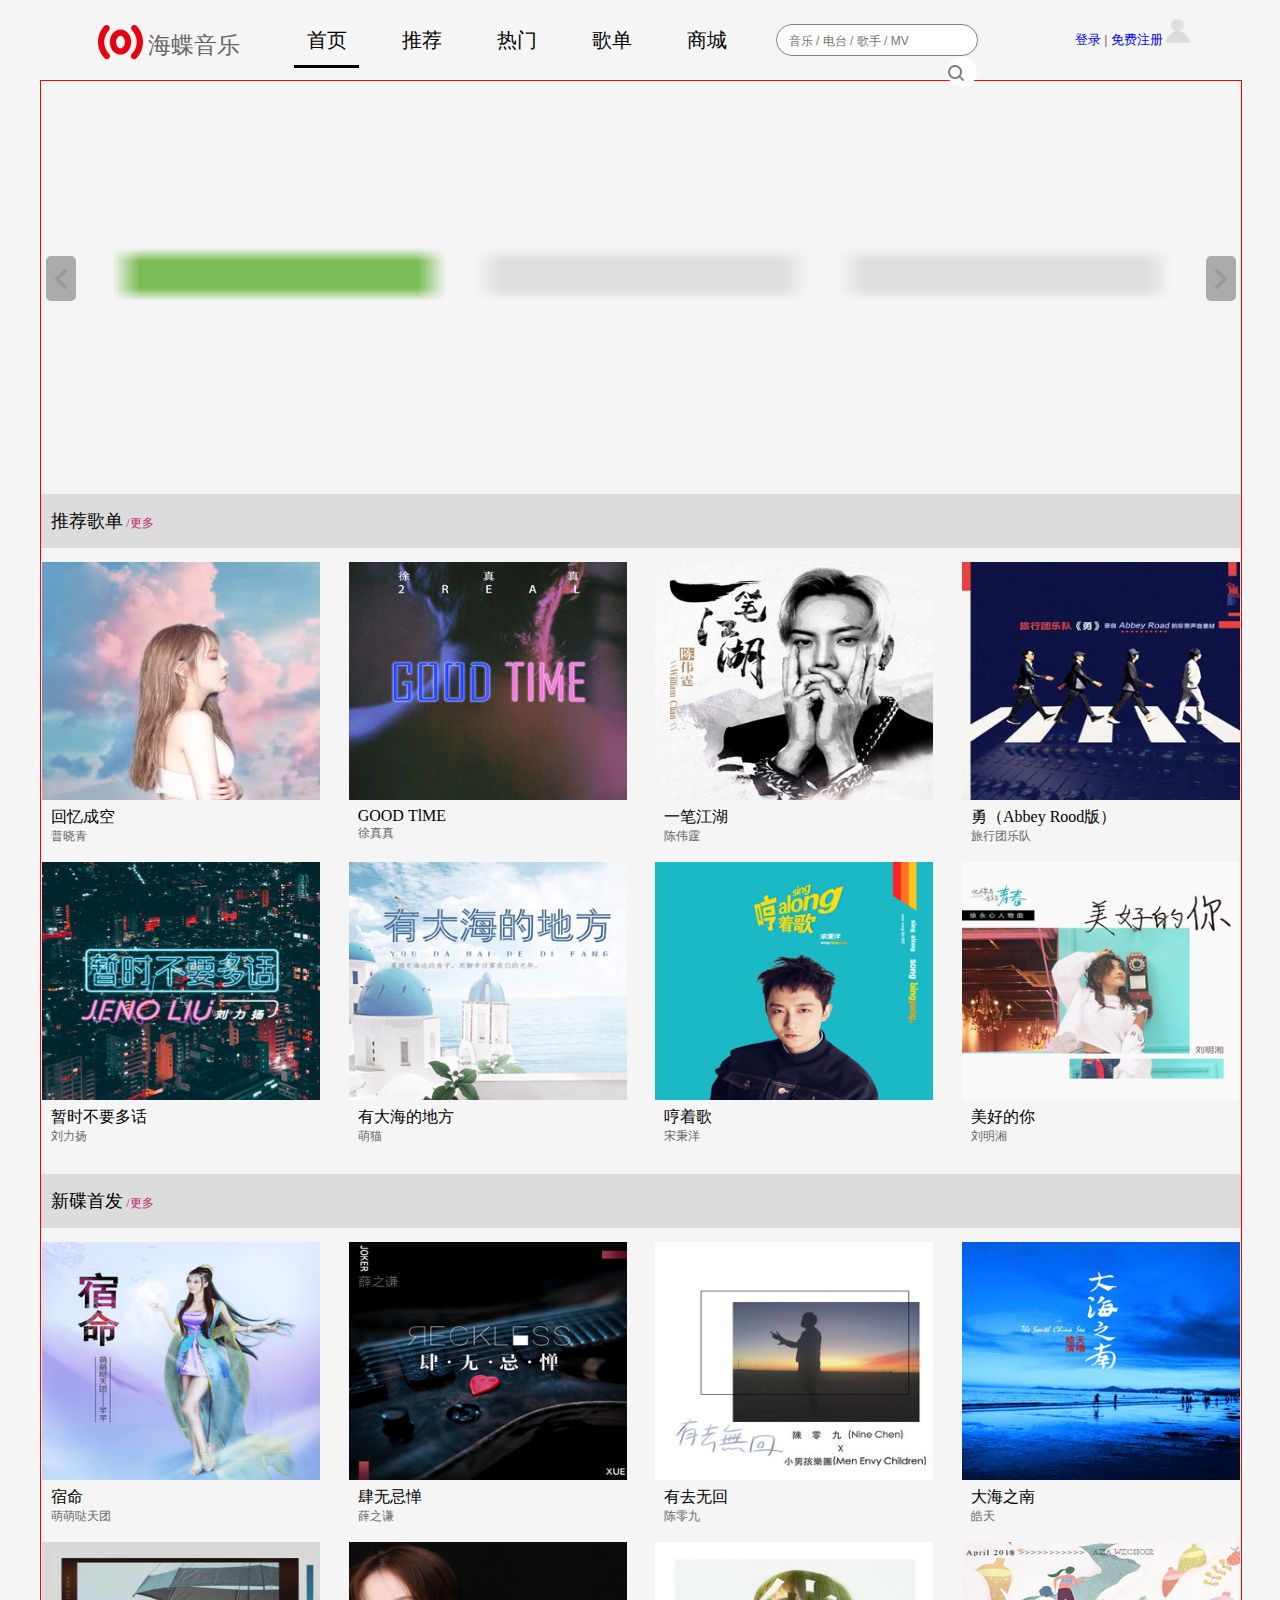
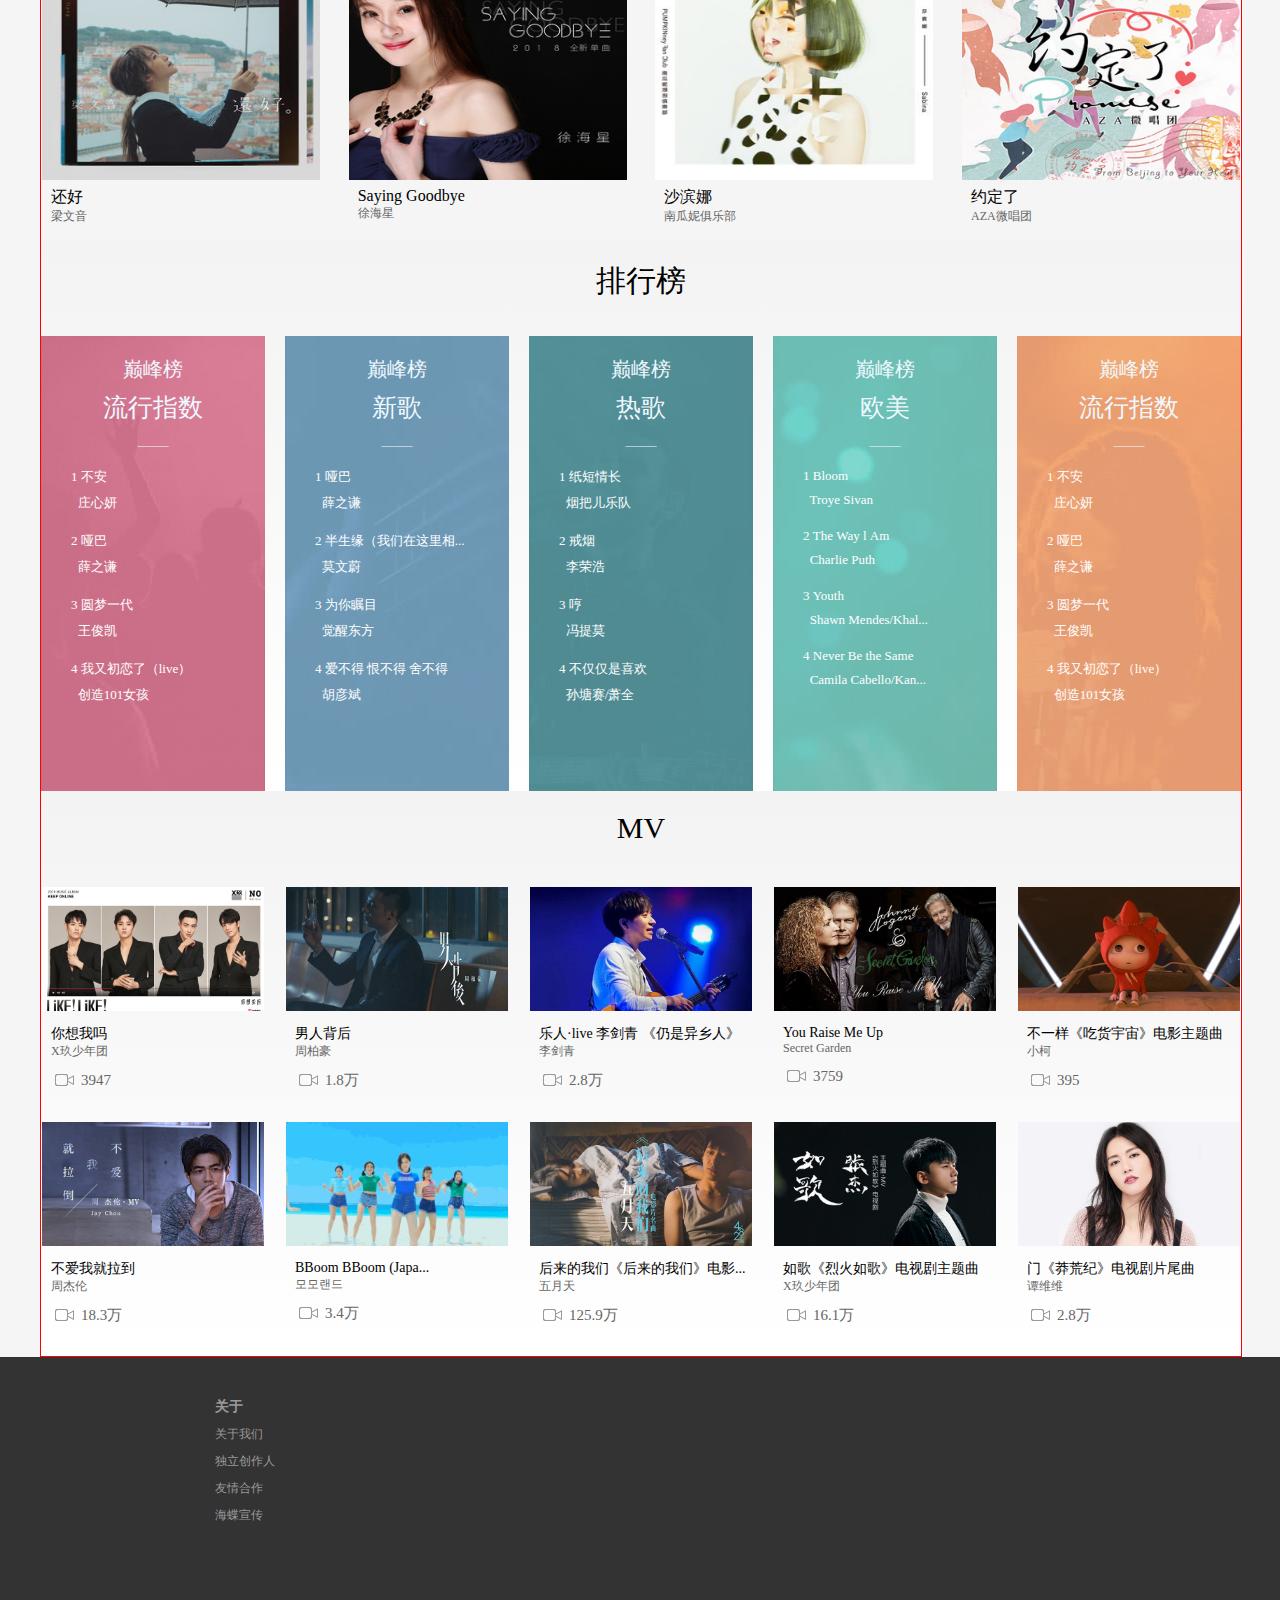
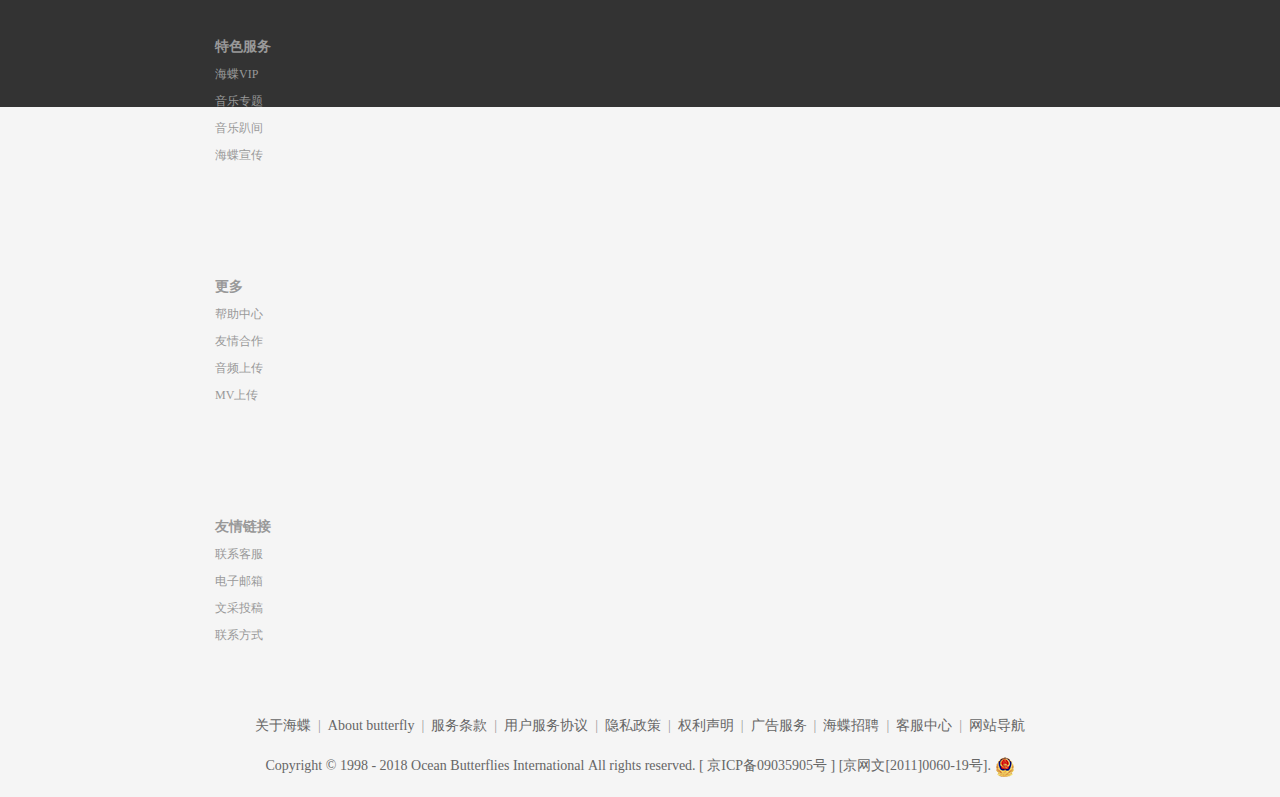
<file: index.html>
<!doctype html>
<html lang="en">
<head>
	<meta charset="UTF-8">
	<title>首页</title>
	<link rel="icon" href="img/logo-icon.png">
	<link rel="stylesheet" href="css/base.css">
	<link rel="stylesheet" href="css/index.css">
</head>
<body>
	<!--引入头部-->
	<header id="header">
			<img src="img/loading.gif" alt="加载中...">
		</header>
	<div class="main">
		<!--总体布局-->
		<div id="both-sides">
			<!--轮播图-->
			<div id="slide" class="lf">
				<ul class="banner-img" data-load="dannerImgs">
					<!-- 动态加载 -->
					<!-- <li>
						<a href="#"></a>
					</li> -->
					<img src="img/loading.gif" alt="加载中...">
				</ul>
				<!--左右箭头-->
					<a href="javascript:;" class="ck-slide ck-left" data-move="left"></a>
					<a href="javascript:;" class="ck-slide ck-right" data-move="right"></a>
				<!--导航小圆点-->
				<ul class="indicators" data-load="bannerInds">
        <!-- <li></li> -->
				</ul>
			</div>	
			<!--导航栏。推荐歌单-->
			<div id="recommend" class="lf">
				<p class="floor" id="f1">
					<span>推荐歌单</span>
					<a href="#">/更多</a>
				</p>
			</div>
			<!--推荐歌单-->
			<div id="playlist">
				<!--一楼-->
				<ul class="picture">
					<li>
						<a href="#" class="img-box">
							<img src="img/300.jpg" alt="沙滨娜"/>
						</a>
					</li>
					<li class="sha"><a href="#">回忆成空</a></li>
					<li class="nan"><a href="#">普晓青</a></li>
				</ul>
				<ul class="picture">
					<li>
						<a href = "#" class="img-box">
							<img src="img/T002R300x300M000000TLlpK4CHFfu.jpg" alt="GOOD&nbsp;TlME"/>
						</a>
					</li>
					<li class = "sha"><a href="#">GOOD&nbsp;TlME</a></li>
					<li class = "nan"><a href="#">徐真真</a></li>
				</ul>
				<ul class="picture">
					<li>
						<a href="#" class="img-box">
							<img src="img/T002R300x300M000002yja7a4WTHnc.jpg" alt="一笔江湖"/>
						</a>
					</li>
					<li class="sha"><a href="#">一笔江湖</a></li>
					<li class="nan"><a href="#">陈伟霆</a></li>
				</ul>
				<ul class="picture">
					<li>
						<a href="#" class="img-box">
							<img src="img/T002R300x300M000003otcg71s4Hzf.jpg" alt=""/>
						</a>
					</li>
					<li class="sha"><a href="#">勇（Abbey&nbsp;Rood版）</a></li>
					<li class="nan"><a href="#">旅行团乐队</a></li>
				</ul>
				<!--二楼-->
				<ul class="picture">
					<li>
						<a href="#" class="img-box">
							<img src="img/T002R300x300M0000003Lhxj216w66.jpg" alt=""/>
						</a>
					</li>
					<li class="sha"><a href="#">暂时不要多话</a></li>
					<li class="nan"><a href="#">刘力扬</a></li>
				</ul>
				<ul class="picture">
					<li>
						<a href="#" class="img-box">
							<img src="img/T002R300x300M000002wMIvC0D3hNK.jpg" alt=""/>
						</a>
					</li>
					<li class="sha"><a href="#">有大海的地方</a></li>
					<li class="nan"><a href="#">萌猫</a></li>
				</ul>
				<ul class="picture">
					<li>
						<a href="#" class="img-box">
							<img src="img/T002R300x300M000000KqVCT1oIqAR.jpg" alt=""/>
						</a>
					</li>
					<li class="sha"><a href="#">哼着歌</a></li>
					<li class="nan"><a href="#">宋秉洋</a></li>
				</ul>
				<ul class="picture">
					<li>
						<a href="#" class="img-box">
							<img src="img/T002R300x300M000003637831AIRBT.jpg" alt=""/>
						</a>
					</li>
					<li class="sha"><a href="#">美好的你</a></li>
					<li class="nan"><a href="#">刘明湘</a></li>
				</ul>
			</div>
			<!--导航栏。新碟首发-->
			<div id="recommend" class="lf">
				<p class="floor" id="f2">
					<span>新碟首发</span>
					<a href="#">/更多</a>
				</p>
			</div>
			<!--新碟首发-->
			<div id="playlist">
				<!--一楼-->
				<ul class="picture">
					<li>
						<a href="#" class="img-box">
							<img src="img/T002R300x300M000001Hnexw4GRYcE.jpg" alt="" />
						</a>
					</li>
					<li class="sha">
						<a href="#">宿命</a>
					</li>
					<li class="nan">
						<a href="#">萌萌哒天团</a>
					</li>
				</ul>
				<ul class="picture">
					<li>
						<a href="#" class="img-box">
							<img src="img/T002R300x300M000002GH0pj1uSvV9.jpg" alt="" />
						</a>
					</li>
					<li class="sha">
						<a href="#">肆无忌惮</a>
					</li>
					<li class="nan">
						<a href="#">薛之谦</a>
					</li>
				</ul>
				<ul class="picture">
					<li>
						<a href="#" class="img-box">
							<img src="img/T002R300x300M000002Q0CUu02chKQ.jpg" alt="" />
						</a>
					</li>
					<li class="sha">
						<a href="#">有去无回</a>
					</li>
					<li class="nan">
						<a href="#">陈零九</a>
					</li>
				</ul>
				<ul class="picture">
					<li>
						<a href="#" class="img-box">
							<img src="img/T002R300x300M0000046uFjx21T1wf.jpg" alt="" />
						</a>
					</li>
					<li class="sha">
						<a href="#">大海之南</a>
					</li>
					<li class="nan">
						<a href="#">皓天</a>
					</li>
				</ul>
				<!--二楼-->
				<ul class="picture">
					<li>
						<a href="#" class="img-box">
							<img src="img/T002R300x300M000003unjOj3Zecmp.jpg" alt="" />
						</a>
					</li>
					<li class="sha">
						<a href="#">还好</a>
					</li>
					<li class="nan">
						<a href="#">梁文音</a>
					</li>
				</ul>
				<ul class="picture">
					<li>
						<a href="#" class="img-box">
							<img src="img/T002R300x300M000001PnOwK2KSx7a.jpg" alt="" />
						</a>
					</li>
					<li class="sha">
						<a href="#">Saying&nbsp;Goodbye</a>
					</li>
					<li class="nan">
						<a href="#">徐海星</a>
					</li>
				</ul>
				<ul class="picture">
					<li>
						<a href="#" class="img-box">
							<img src="img/T002R300x300M000003ay2ZG4GQkJO.jpg" alt="" />
						</a>
					</li>
					<li class="sha">
						<a href="#">沙滨娜</a>
					</li>
					<li class="nan">
						<a href="#">南瓜妮俱乐部</a>
					</li>
				</ul>
				<ul class="picture">
					<li>
						<a href="#" class="img-box">
							<img src="img/T002R300x300M0000027yQGg2Mkl43.jpg" alt="" />
						</a>
					</li>
					<li class="sha">
						<a href="#">约定了</a>
					</li>
					<li class="nan">
						<a href="#">AZA微唱团</a>
					</li>
				</ul>
			</div>
			<!--排行榜-->
			<div id="ranking-list">
				<!--导航栏-->
				<div class="ranking floor" id="f3">
					<h1>排行榜</h1>
				</div>
				<!--排行榜主体-->
				<div class="peakedness">	
						<!--(1.F)-->
					<ul class="ul-peakedness_1F">
						<li class="albedo">
							<p class="last-dian">巅峰榜</p>
						</li>
						<li class="albedo">
							<p class="last-liu">流行指数</p>
						</li>
						<li class="albedo">
							<h3>____</h3>
						</li>
						<li><a href="#">1&nbsp;不安</a></li>
						<li class="singer"><a href="#">&nbsp;&nbsp;庄心妍</a></li>
						<li><a href="#">2&nbsp;哑巴</a></li>
						<li class="singer">&nbsp;&nbsp;<a href="#">薛之谦</a></li>
						<li><a href="#">3&nbsp;圆梦一代</a></li>
						<li class="singer">&nbsp;&nbsp;<a href="#">王俊凯</a></li>
						<li><a href="#">4&nbsp;我又初恋了（live）</a></li>
						<li>&nbsp;&nbsp;<a href="#">创造101女孩</a></li>
					</ul>
							<!--(2.F)-->
					<ul class="ul-peakedness_2F">
						<li class="albedo">
							<p class="last-dian">巅峰榜</p>
						</li>
						<li class="albedo">
							<p class="last-liu">新歌</p>
						</li>
						<li class="albedo">
							<h3>____</h3>
						</li>
						<li><a href="#">1&nbsp;哑巴</a></li>
						<li class="singer"><a href="#">&nbsp;&nbsp;薛之谦</a></li>
						<li><a href="#">2&nbsp;半生缘（我们在这里相...</a></li>
						<li class="singer">&nbsp;&nbsp;<a href="#">莫文蔚</a></li>
						<li><a href="#">3&nbsp;为你瞩目</a></li>
						<li class="singer">&nbsp;&nbsp;<a href="#">觉醒东方</a></li>
						<li><a href="#">4&nbsp;爱不得&nbsp;恨不得&nbsp;舍不得</a></li>
						<li>&nbsp;&nbsp;<a href="#">胡彦斌</a></li>
					</ul>
							<!--(3.F)-->
					<ul class="ul-peakedness_4F">
						<li class="albedo">
							<p class="last-dian">巅峰榜</p>
						</li>
						<li class="albedo">
							<p class="last-liu">热歌</p>
						</li>
						<li class="albedo">
							<h3>____</h3>
						</li>
						<li><a href="#">1&nbsp;纸短情长</a></li>
						<li class="singer"><a href="#">&nbsp;&nbsp;烟把儿乐队</a></li>
						<li><a href="#">2&nbsp;戒烟</a></li>
						<li class="singer">&nbsp;&nbsp;<a href="#">李荣浩</a></li>
						<li><a href="#">3&nbsp;哼</a></li>
						<li class="singer">&nbsp;&nbsp;<a href="#">冯提莫</a></li>
						<li><a href="#">4&nbsp;不仅仅是喜欢</a></li>
						<li>&nbsp;&nbsp;<a href="#">孙塘赛/萧全</a></li>
					</ul>
							<!--(4.F)-->
					<ul class="ul-peakedness_3F">
						<li class="albedo">
							<p class="last-dian">巅峰榜</p>
						</li>
						<li class="albedo">
							<p class="last-liu">欧美</p>
						</li>
						<li class="albedo">
							<h3>____</h3>
						</li>
						<li><a href="#">1&nbsp;Bloom</a></li>
						<li class="singer"><a href="#">&nbsp;&nbsp;Troye&nbsp;Sivan</a></li>
						<li><a href="#">2&nbsp;The&nbsp;Way&nbsp;l&nbsp;Am</a></li>
						<li class="singer">&nbsp;&nbsp;<a href="#">Charlie&nbsp;Puth</a></li>
						<li><a href="#">3&nbsp;Youth</a></li>
						<li class="singer">&nbsp;&nbsp;<a href="#">Shawn&nbsp;Mendes/Khal...</a></li>
						<li><a href="#">4&nbsp;Never&nbsp;Be&nbsp;the&nbsp;Same</a></li>
						<li>&nbsp;&nbsp;<a href="#">Camila&nbsp;Cabello/Kan...</a></li>
					</ul>
							<!--(5.F)-->
					<ul class="ul-peakedness_5F">
						<li class="albedo">
							<p class="last-dian">巅峰榜</p>
						</li>
						<li class="albedo">
							<p class="last-liu">流行指数</p>
						</li>
						<li class="albedo">
							<h3>____</h3>
						</li>
						<li><a href="#">1&nbsp;不安</a></li>
						<li class="singer"><a href="#">&nbsp;&nbsp;庄心妍</a></li>
						<li><a href="#">2&nbsp;哑巴</a></li>
						<li class="singer">&nbsp;&nbsp;<a href="#">薛之谦</a></li>
						<li><a href="#">3&nbsp;圆梦一代</a></li>
						<li class="singer">&nbsp;&nbsp;<a href="#">王俊凯</a></li>
						<li><a href="#">4&nbsp;我又初恋了（live）</a></li>
						<li>&nbsp;&nbsp;<a href="#">创造101女孩</a></li>
					</ul>
				</div>
			</div>
			<!-- MV -->
			<div id="mv">
				<!-- 标题 -->
				<div class="mv_box">
					<h1>MV</h1>
				</div>
				<!-- 窗口 -->
				<div class="mv-bezel">
					<!-- 移动块 -->
					<div class="mv_xz">
						<!-- 第一块	-->
						<div class="mv_xzq">
							<!-- 一层 -->
							<ul class="banner-mv">
								<li class="mv_img">
									<a href="javascript:;">
										<img src="img/mv/278592.jpg">
									</a>
								</li>
								<li class="mv_sha">
									<a href="javascript:;">你想我吗</a>
								</li>
								<li class="mv_nan">
									<a href="javascript:;">X玖少年团</a>
								</li>
								<li>
									<i></i><span>3947</span>
								</li>
							</ul>
							<ul>
								<li class="mv_img">
									<a href="javascript:;">
										<img src="img/mv/277230.jpg">
									</a>
								</li>
								<li class="mv_sha">
									<a href="javascript:;">男人背后</a>
								</li>
								<li class="mv_nan">
									<a href="javascript:;">周柏豪</a>
								</li>
								<li>
									<i></i><span>1.8万</span>
								</li>
							</ul>
							<ul>
								<li class="mv_img">
									<a href="javascript:;">
										<img src="img/mv/278595.jpg">
									</a>
								</li>
								<li class="mv_sha">
									<a href="javascript:;">乐人·live&nbsp;李剑青&nbsp;《仍是异乡人》</a>
								</li>
								<li class="mv_nan">
									<a href="javascript:;">李剑青</a>
								</li>
								<li>
									<i></i><span>2.8万</span>
								</li>
							</ul>
							<ul>
								<li class="mv_img">
									<a href="javascript:;">
										<img src="img/mv/277839.jpg">
									</a>
								</li>
								<li class="mv_sha">
									<a href="javascript:;">You&nbsp;Raise&nbsp;Me&nbsp;Up</a>
								</li>
								<li class="mv_nan">
									<a href="javascript:;">Secret&nbsp;Garden</a>
								</li>
								<li>
									<i></i><span>3759</span>
								</li>
							</ul>
							<ul>
								<li class="mv_img">
									<a href="javascript:;">
										<img src="img/mv/278581.jpg">
									</a>
								</li>
								<li class="mv_sha">
									<a href="javascript:;">不一样《吃货宇宙》电影主题曲</a>
								</li>
								<li class="mv_nan">
									<a href="javascript:;">小柯</a>
								</li>
								<li>
									<i></i><span>395</span>
								</li>
							</ul>
							<!-- 二层 -->
							<ul>
								<li class="mv_img">
									<a href="javascript:;">
										<img src="img/mv/T015R640x360M102003B0ZQE1ZsJwB.jpg">
									</a>
								</li>
								<li class="mv_sha">
									<a href="javascript:;">不爱我就拉到</a>
								</li>
								<li class="mv_nan">
									<a href="javascript:;">周杰伦</a>
								</li>
								<li>
									<i></i><span>18.3万</span>
								</li>
							</ul>
							<ul>
								<li class="mv_img">
									<a href="javascript:;">
										<img src="img/mv/278689.gif">
									</a>
								</li>
								<li class="mv_sha">
									<a href="javascript:;">BBoom&nbsp;BBoom&nbsp;(Japa...</a>
								</li>
								<li class="mv_nan">
									<a href="javascript:;">모모랜드</a>
								</li>
								<li>
									<i></i><span>3.4万</span>
								</li>
							</ul>
							<ul>
								<li class="mv_img">
									<a href="javascript:;">
										<img src="img/mv/T015R640x360M103001eKUp33fx0FT.jpg">
									</a>
								</li>
								<li class="mv_sha">
									<a href="javascript:;">后来的我们《后来的我们》电影...</a>
								</li>
								<li class="mv_nan">
									<a href="javascript:;">五月天</a>
								</li>
								<li>
									<i></i><span>125.9万</span>
								</li>
							</ul>
							<ul>
								<li class="mv_img">
									<a href="javascript:;">
										<img src="img/mv/277112.jpg">
									</a>
								</li>
								<li class="mv_sha">
									<a href="javascript:;">如歌《烈火如歌》电视剧主题曲</a>
								</li>
								<li class="mv_nan">
									<a href="javascript:;">X玖少年团</a>
								</li>
								<li>
									<i></i><span>16.1万</span>
								</li>
							</ul>
							<ul>
								<li class="mv_img">
									<a href="javascript:;">
										<img src="img/mv/277447.jpg">
									</a>
								</li>
								<li class="mv_sha">
									<a href="javascript:;">门《莽荒纪》电视剧片尾曲</a>
								</li>
								<li class="mv_nan">
									<a href="javascript:;">谭维维</a>
								</li>
								<li>
									<i></i><span>2.8万</span>
								</li>
							</ul>
						</div>
						<!-- 第二块	-->
						<div class="mv_xzq">
								<!-- 一层 -->
								<ul class="banner-mv">
									<li class="mv_img">
										<a href="javascript:;">
											<img src="img/mv/278592.jpg">
										</a>
									</li>
									<li class="mv_sha">
										<a href="javascript:;">你想我吗</a>
									</li>
									<li class="mv_nan">
										<a href="javascript:;">X玖少年团</a>
									</li>
									<li>
										<i></i><span>3947</span>
									</li>
								</ul>
								<ul>
									<li class="mv_img">
										<a href="javascript:;">
											<img src="img/mv/277230.jpg">
										</a>
									</li>
									<li class="mv_sha">
										<a href="javascript:;">男人背后</a>
									</li>
									<li class="mv_nan">
										<a href="javascript:;">周柏豪</a>
									</li>
									<li>
										<i></i><span>1.8万</span>
									</li>
								</ul>
								<ul>
									<li class="mv_img">
										<a href="javascript:;">
											<img src="img/mv/278595.jpg">
										</a>
									</li>
									<li class="mv_sha">
										<a href="javascript:;">乐人·live&nbsp;李剑青&nbsp;《仍是异乡人》</a>
									</li>
									<li class="mv_nan">
										<a href="javascript:;">李剑青</a>
									</li>
									<li>
										<i></i><span>2.8万</span>
									</li>
								</ul>
								<ul>
									<li class="mv_img">
										<a href="javascript:;">
											<img src="img/mv/277839.jpg">
										</a>
									</li>
									<li class="mv_sha">
										<a href="javascript:;">You&nbsp;Raise&nbsp;Me&nbsp;Up</a>
									</li>
									<li class="mv_nan">
										<a href="javascript:;">Secret&nbsp;Garden</a>
									</li>
									<li>
										<i></i><span>3759</span>
									</li>
								</ul>
								<ul>
									<li class="mv_img">
										<a href="javascript:;">
											<img src="img/mv/278581.jpg">
										</a>
									</li>
									<li class="mv_sha">
										<a href="javascript:;">不一样《吃货宇宙》电影主题曲</a>
									</li>
									<li class="mv_nan">
										<a href="javascript:;">小柯</a>
									</li>
									<li>
										<i></i><span>395</span>
									</li>
								</ul>
								<!-- 二层 -->
								<ul>
									<li class="mv_img">
										<a href="javascript:;">
											<img src="img/mv/T015R640x360M102003B0ZQE1ZsJwB.jpg">
										</a>
									</li>
									<li class="mv_sha">
										<a href="javascript:;">不爱我就拉到</a>
									</li>
									<li class="mv_nan">
										<a href="javascript:;">周杰伦</a>
									</li>
									<li>
										<i></i><span>18.3万</span>
									</li>
								</ul>
								<ul>
									<li class="mv_img">
										<a href="javascript:;">
											<img src="img/mv/278689.gif">
										</a>
									</li>
									<li class="mv_sha">
										<a href="javascript:;">BBoom&nbsp;BBoom&nbsp;(Japa...</a>
									</li>
									<li class="mv_nan">
										<a href="javascript:;">모모랜드</a>
									</li>
									<li>
										<i></i><span>3.4万</span>
									</li>
								</ul>
								<ul>
									<li class="mv_img">
										<a href="javascript:;">
											<img src="img/mv/T015R640x360M103001eKUp33fx0FT.jpg">
										</a>
									</li>
									<li class="mv_sha">
										<a href="javascript:;">后来的我们《后来的我们》电影...</a>
									</li>
									<li class="mv_nan">
										<a href="javascript:;">五月天</a>
									</li>
									<li>
										<i></i><span>125.9万</span>
									</li>
								</ul>
								<ul>
									<li class="mv_img">
										<a href="javascript:;">
											<img src="img/mv/277112.jpg">
										</a>
									</li>
									<li class="mv_sha">
										<a href="javascript:;">如歌《烈火如歌》电视剧主题曲</a>
									</li>
									<li class="mv_nan">
										<a href="javascript:;">X玖少年团</a>
									</li>
									<li>
										<i></i><span>16.1万</span>
									</li>
								</ul>
								<ul>
									<li class="mv_img">
										<a href="javascript:;">
											<img src="img/mv/277447.jpg">
										</a>
									</li>
									<li class="mv_sha">
										<a href="javascript:;">门《莽荒纪》电视剧片尾曲</a>
									</li>
									<li class="mv_nan">
										<a href="javascript:;">谭维维</a>
									</li>
									<li>
										<i></i><span>2.8万</span>
									</li>
								</ul>
						</div>
						<!-- 第三块	-->
						<div class="mv_xzq">
								<!-- 一层 -->
								<ul class="banner-mv">
									<li class="mv_img">
										<a href="javascript:;">
											<img src="img/mv/278592.jpg">
										</a>
									</li>
									<li class="mv_sha">
										<a href="javascript:;">你想我吗</a>
									</li>
									<li class="mv_nan">
										<a href="javascript:;">X玖少年团</a>
									</li>
									<li>
										<i></i><span>3947</span>
									</li>
								</ul>
								<ul>
									<li class="mv_img">
										<a href="javascript:;">
											<img src="img/mv/277230.jpg">
										</a>
									</li>
									<li class="mv_sha">
										<a href="javascript:;">男人背后</a>
									</li>
									<li class="mv_nan">
										<a href="javascript:;">周柏豪</a>
									</li>
									<li>
										<i></i><span>1.8万</span>
									</li>
								</ul>
								<ul>
									<li class="mv_img">
										<a href="javascript:;">
											<img src="img/mv/278595.jpg">
										</a>
									</li>
									<li class="mv_sha">
										<a href="javascript:;">乐人·live&nbsp;李剑青&nbsp;《仍是异乡人》</a>
									</li>
									<li class="mv_nan">
										<a href="javascript:;">李剑青</a>
									</li>
									<li>
										<i></i><span>2.8万</span>
									</li>
								</ul>
								<ul>
									<li class="mv_img">
										<a href="javascript:;">
											<img src="img/mv/277839.jpg">
										</a>
									</li>
									<li class="mv_sha">
										<a href="javascript:;">You&nbsp;Raise&nbsp;Me&nbsp;Up</a>
									</li>
									<li class="mv_nan">
										<a href="javascript:;">Secret&nbsp;Garden</a>
									</li>
									<li>
										<i></i><span>3759</span>
									</li>
								</ul>
								<ul>
									<li class="mv_img">
										<a href="javascript:;">
											<img src="img/mv/278581.jpg">
										</a>
									</li>
									<li class="mv_sha">
										<a href="javascript:;">不一样《吃货宇宙》电影主题曲</a>
									</li>
									<li class="mv_nan">
										<a href="javascript:;">小柯</a>
									</li>
									<li>
										<i></i><span>395</span>
									</li>
								</ul>
								<!-- 二层 -->
								<ul>
									<li class="mv_img">
										<a href="javascript:;">
											<img src="img/mv/T015R640x360M102003B0ZQE1ZsJwB.jpg">
										</a>
									</li>
									<li class="mv_sha">
										<a href="javascript:;">不爱我就拉到</a>
									</li>
									<li class="mv_nan">
										<a href="javascript:;">周杰伦</a>
									</li>
									<li>
										<i></i><span>18.3万</span>
									</li>
								</ul>
								<ul>
									<li class="mv_img">
										<a href="javascript:;">
											<img src="img/mv/278689.gif">
										</a>
									</li>
									<li class="mv_sha">
										<a href="javascript:;">BBoom&nbsp;BBoom&nbsp;(Japa...</a>
									</li>
									<li class="mv_nan">
										<a href="javascript:;">모모랜드</a>
									</li>
									<li>
										<i></i><span>3.4万</span>
									</li>
								</ul>
								<ul>
									<li class="mv_img">
										<a href="javascript:;">
											<img src="img/mv/T015R640x360M103001eKUp33fx0FT.jpg">
										</a>
									</li>
									<li class="mv_sha">
										<a href="javascript:;">后来的我们《后来的我们》电影...</a>
									</li>
									<li class="mv_nan">
										<a href="javascript:;">五月天</a>
									</li>
									<li>
										<i></i><span>125.9万</span>
									</li>
								</ul>
								<ul>
									<li class="mv_img">
										<a href="javascript:;">
											<img src="img/mv/277112.jpg">
										</a>
									</li>
									<li class="mv_sha">
										<a href="javascript:;">如歌《烈火如歌》电视剧主题曲</a>
									</li>
									<li class="mv_nan">
										<a href="javascript:;">X玖少年团</a>
									</li>
									<li>
										<i></i><span>16.1万</span>
									</li>
								</ul>
								<ul>
									<li class="mv_img">
										<a href="javascript:;">
											<img src="img/mv/277447.jpg">
										</a>
									</li>
									<li class="mv_sha">
										<a href="javascript:;">门《莽荒纪》电视剧片尾曲</a>
									</li>
									<li class="mv_nan">
										<a href="javascript:;">谭维维</a>
									</li>
									<li>
										<i></i><span>2.8万</span>
									</li>
								</ul>
						</div>
						<!-- 第四块	-->
						<div class="mv_xzq">
								<!-- 一层 -->
								<ul class="banner-mv">
									<li class="mv_img">
										<a href="javascript:;">
											<img src="img/mv/278592.jpg">
										</a>
									</li>
									<li class="mv_sha">
										<a href="javascript:;">你想我吗</a>
									</li>
									<li class="mv_nan">
										<a href="javascript:;">X玖少年团</a>
									</li>
									<li>
										<i></i><span>3947</span>
									</li>
								</ul>
								<ul>
									<li class="mv_img">
										<a href="javascript:;">
											<img src="img/mv/277230.jpg">
										</a>
									</li>
									<li class="mv_sha">
										<a href="javascript:;">男人背后</a>
									</li>
									<li class="mv_nan">
										<a href="javascript:;">周柏豪</a>
									</li>
									<li>
										<i></i><span>1.8万</span>
									</li>
								</ul>
								<ul>
									<li class="mv_img">
										<a href="javascript:;">
											<img src="img/mv/278595.jpg">
										</a>
									</li>
									<li class="mv_sha">
										<a href="javascript:;">乐人·live&nbsp;李剑青&nbsp;《仍是异乡人》</a>
									</li>
									<li class="mv_nan">
										<a href="javascript:;">李剑青</a>
									</li>
									<li>
										<i></i><span>2.8万</span>
									</li>
								</ul>
								<ul>
									<li class="mv_img">
										<a href="javascript:;">
											<img src="img/mv/277839.jpg">
										</a>
									</li>
									<li class="mv_sha">
										<a href="javascript:;">You&nbsp;Raise&nbsp;Me&nbsp;Up</a>
									</li>
									<li class="mv_nan">
										<a href="javascript:;">Secret&nbsp;Garden</a>
									</li>
									<li>
										<i></i><span>3759</span>
									</li>
								</ul>
								<ul>
									<li class="mv_img">
										<a href="javascript:;">
											<img src="img/mv/278581.jpg">
										</a>
									</li>
									<li class="mv_sha">
										<a href="javascript:;">不一样《吃货宇宙》电影主题曲</a>
									</li>
									<li class="mv_nan">
										<a href="javascript:;">小柯</a>
									</li>
									<li>
										<i></i><span>395</span>
									</li>
								</ul>
								<!-- 二层 -->
								<ul>
									<li class="mv_img">
										<a href="javascript:;">
											<img src="img/mv/T015R640x360M102003B0ZQE1ZsJwB.jpg">
										</a>
									</li>
									<li class="mv_sha">
										<a href="javascript:;">不爱我就拉到</a>
									</li>
									<li class="mv_nan">
										<a href="javascript:;">周杰伦</a>
									</li>
									<li>
										<i></i><span>18.3万</span>
									</li>
								</ul>
								<ul>
									<li class="mv_img">
										<a href="javascript:;">
											<img src="img/mv/278689.gif">
										</a>
									</li>
									<li class="mv_sha">
										<a href="javascript:;">BBoom&nbsp;BBoom&nbsp;(Japa...</a>
									</li>
									<li class="mv_nan">
										<a href="javascript:;">모모랜드</a>
									</li>
									<li>
										<i></i><span>3.4万</span>
									</li>
								</ul>
								<ul>
									<li class="mv_img">
										<a href="javascript:;">
											<img src="img/mv/T015R640x360M103001eKUp33fx0FT.jpg">
										</a>
									</li>
									<li class="mv_sha">
										<a href="javascript:;">后来的我们《后来的我们》电影...</a>
									</li>
									<li class="mv_nan">
										<a href="javascript:;">五月天</a>
									</li>
									<li>
										<i></i><span>125.9万</span>
									</li>
								</ul>
								<ul>
									<li class="mv_img">
										<a href="javascript:;">
											<img src="img/mv/277112.jpg">
										</a>
									</li>
									<li class="mv_sha">
										<a href="javascript:;">如歌《烈火如歌》电视剧主题曲</a>
									</li>
									<li class="mv_nan">
										<a href="javascript:;">X玖少年团</a>
									</li>
									<li>
										<i></i><span>16.1万</span>
									</li>
								</ul>
								<ul>
									<li class="mv_img">
										<a href="javascript:;">
											<img src="img/mv/277447.jpg">
										</a>
									</li>
									<li class="mv_sha">
										<a href="javascript:;">门《莽荒纪》电视剧片尾曲</a>
									</li>
									<li class="mv_nan">
										<a href="javascript:;">谭维维</a>
									</li>
									<li>
										<i></i><span>2.8万</span>
									</li>
								</ul>
						</div>
					</div>				
				</div>
			</div>
			<!-- 电梯导航 -->
			<div id="lift">
				<ul class="lift_list">
					<li class="lift_item">
						<a href="javascript:;" class="lift_btn">
							<span class="lift_btn_txt">推荐歌单</span>
						</a>
					</li>
					<li class="lift_item">
						<a href="javascript:;" class="lift_btn">
							<span class="lift_btn_txt">新碟首发</span>
						</a>
					</li>
					<li class="lift_item">
						<a href="javascript:;" class="lift_btn">
							<span class="lift_btn_txt">巅峰榜单</span>
						</a>
					</li>
				</ul>
			</div>
		</div>
	</div>
	<!--引入底部-->
	<footer id="footer">
		<img src="img/loading.gif" alt="加载中...">
	</footer>	
	<script src="js/jquery-1.11.3.js"></script>
	<script src="js/header.js"></script>
	<script src="js/footer.js"></script>
	<script src="js/index.js"></script>	
</body>
</html>
</file>
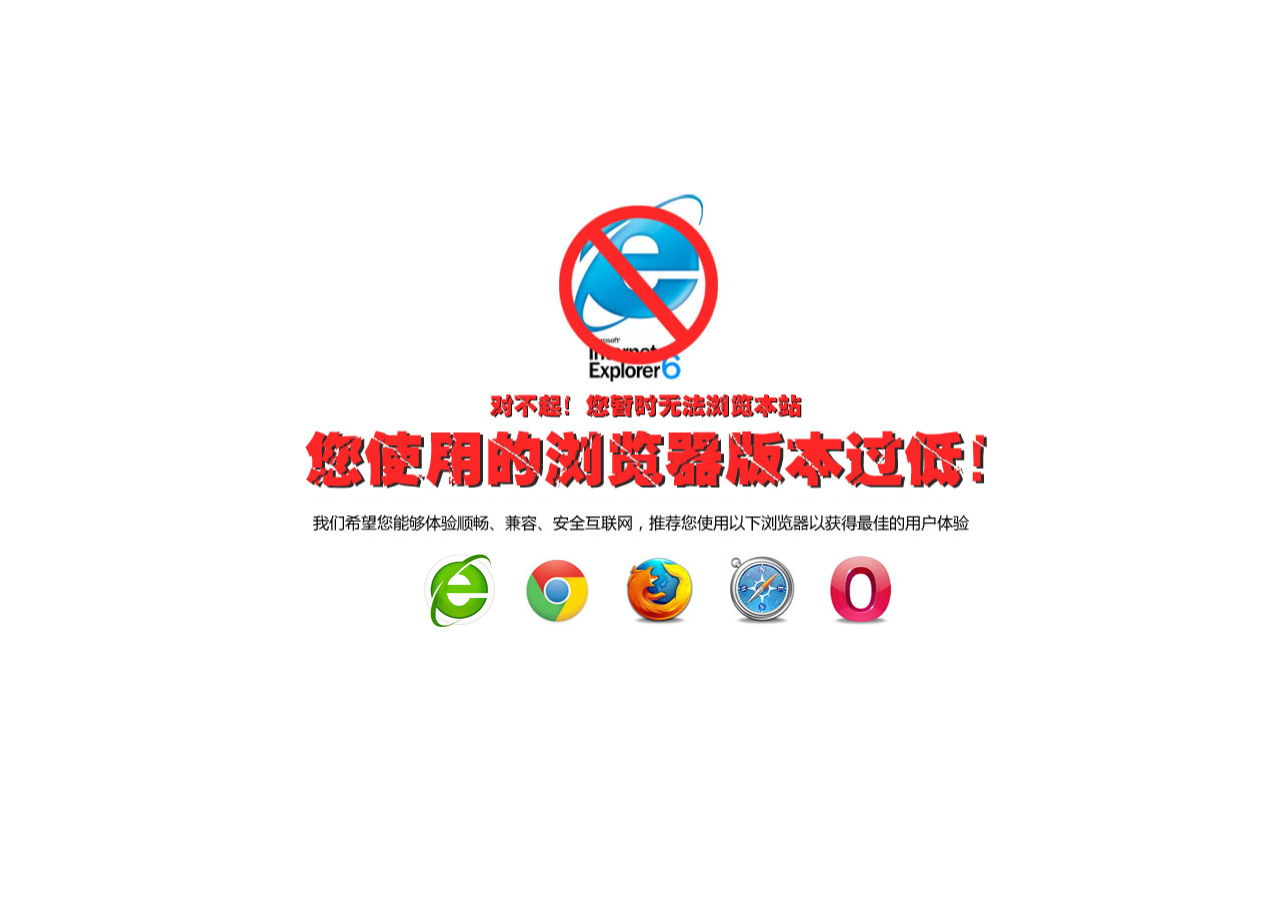
<file: music/plugns/killie/index.html>
<!--
 * Let's Kill IE6 插件
 * @author Carlos <anzhengchao@gmail.com>
 * @link   http://overtrue.me
 * @version 2.2
-->
<!DOCTYPE html PUBLIC "-//W3C//DTD XHTML 1.0 Transitional//EN" "http://www.w3.org/TR/xhtml1/DTD/xhtml1-transitional.dtd">
<html xmlns="http://www.w3.org/1999/xhtml">
<head>
    <meta http-equiv="content-type" content="text/html; charset=utf-8">
    <title>不支持的浏览器</title>
</head>
<body>


<style>
body {
	background:#fff !important;
}
#lets-kill-ie6-wrapper {
	position:fixed;
	height:100%;
	height:100%;
	top:0;
	left:0;
	right:0;
	bottom:0;
	z-index:99999999;
	background:#fff;
}
#lets-kill-ie6,#lets-kill-ie6 * {
	margin:0;
	padding:0;
}
#lets-kill-ie6 {
	height:450px;
	width:702px;
	position:absolute;
	left:50%;
	margin-left:-351px;
	top:50%;
	margin-top:-265px
}
#lets-kill-ie6 div.lets-kill-ie6-top {
	background:#fff url(img/top.jpg) center center no-repeat;
	height:360px;
	clear:both
}
#lets-kill-ie6 a.lets-kill-ie6-a {
	outline:0;
	float:left;
	border:1px solid #fff;
	display:inline-block;
	width:98px;
	height:87px;
	background-position:center center;
	background-repeat:no-repeat
}
#lets-kill-ie6 a.lets-kill-ie6-a:hover {
	border:1px solid #bebebe
}
#lets-kill-ie6 a.chrome {
	background-image:url(img/chrome.jpg)
}
#lets-kill-ie6 a.firefox {
	background-image:url(img/firefox.jpg)
}
#lets-kill-ie6 a.safari {
	background-image:url(img/safari.jpg)
}
#lets-kill-ie6 a.opera {
	background-image:url(img/opera.jpg)
}
#lets-kill-ie6 a.c360 {
	background-image:url(img/360.jpg)
}

#lets-kill-ie6 .lets-kill-ie6-links {
	height:100px;
	padding-left:120px;
}

</style>

<div id="lets-kill-ie6-wrapper">
	<div id="lets-kill-ie6">
		<div class="lets-kill-ie6-top">
		</div>
		<div class="lets-kill-ie6-links">
		    <a href="http://dl.360safe.com/netunion/20140425/360se+14478+n4a1de2568d.exe" target="_blank" class="lets-kill-ie6-a c360"
			title="360安全浏览器（chrome内核）">
			</a>
			<a href="http://www.google.cn/chrome/browser/" target="_blank" class="lets-kill-ie6-a chrome"
			title="谷歌Chrome浏览器">
			</a>
			<a href="http://www.firefox.com.cn/" target="_blank" class="lets-kill-ie6-a firefox"
			title="火狐浏览器">
			</a>
			<a href="http://support.apple.com/downloads/#internet" target="_blank"
			class="lets-kill-ie6-a safari" title="苹果Safari浏览器">
			</a>
			<a href="http://www.opera.com/" target="_blank" class="lets-kill-ie6-a opera"
			title="Opera浏览器">
			</a>
		</div>
	</div>
</div> 
</body>
</html>
</file>
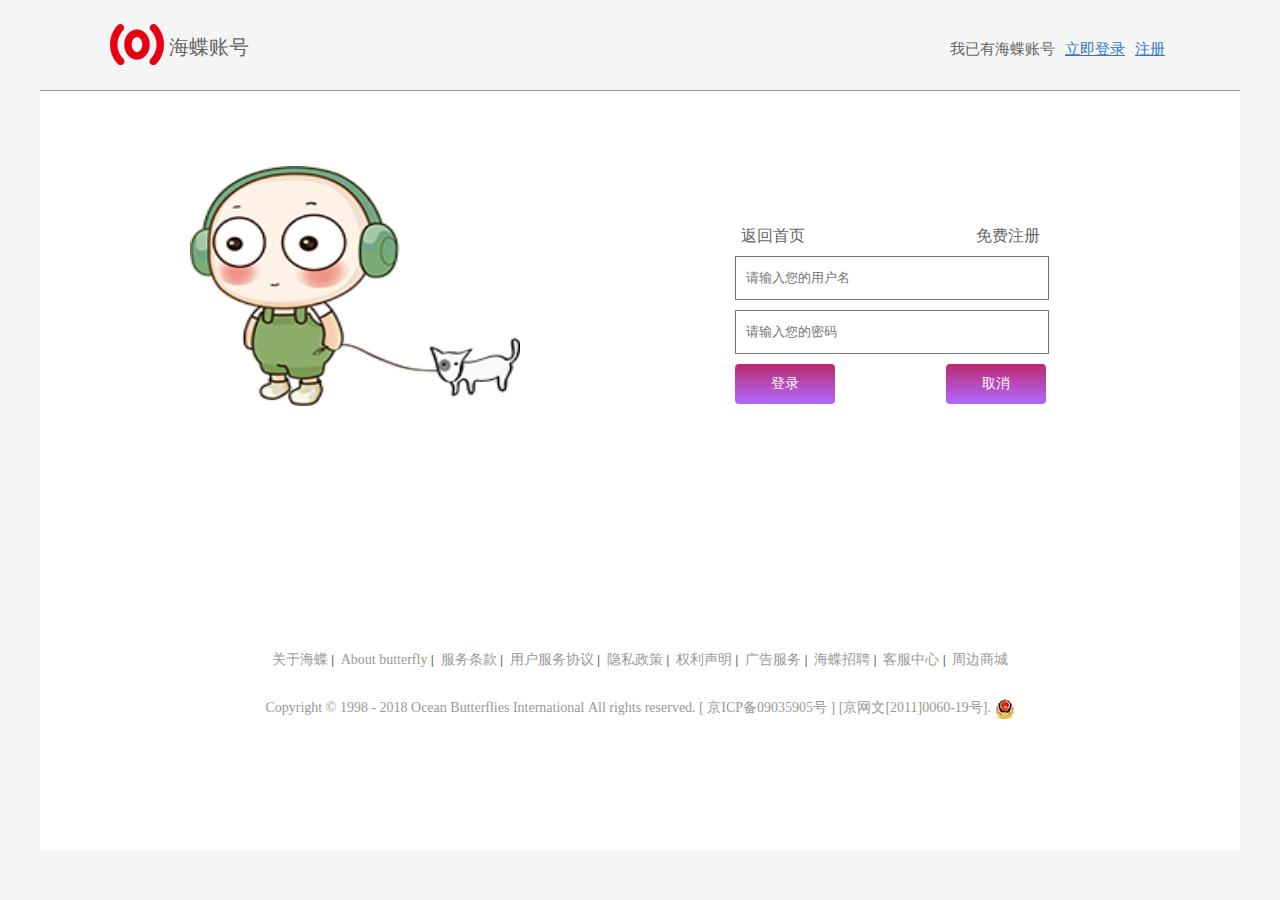
<file: login.html>
<!DOCTYPE html>
<html lang="en">
<head>
  <meta charset="UTF-8">
  <title>登录</title>
  <link rel="stylesheet" href="css/base.css">
  <link rel="stylesheet" href="css/login.css">
</head>
<body>
  <div class="main">
    <header id="login_header">
      <img src="img/loading.gif" alt="加载中...">
    </header>
    <div id="enter">
      <div class="login_img">
        <img src="img/cartempty.png">
      </div>
      <div class="surface rf">
        <form id="login">
          <input type="text" id="txtName" name="uname" placeholder="请输入您的用户名"/><br>
          <input id="txtPwd" type="password" name="upwd" placeholder="请输入您的密码"/><br>
          <input class="list_btn " type="button" value="登录">
          <input class="list_btn" type="reset" value="取消">
        </form>
        <a href="register.html">免费注册</a> 
        <a href="index.html">返回首页</a>
      </div>
    </div>
  <footer id="login_footer">
    <img src="img/loading.gif" alt="加载中...">
  </footer>
  </div> 
  <script src="js/jquery-1.11.3.js"></script>
  <script src="js/login_header.js"></script>
  <script src="js/login.js"></script>
  <script src="js/login_footer.js"></script>
</body>
</html>
</file>
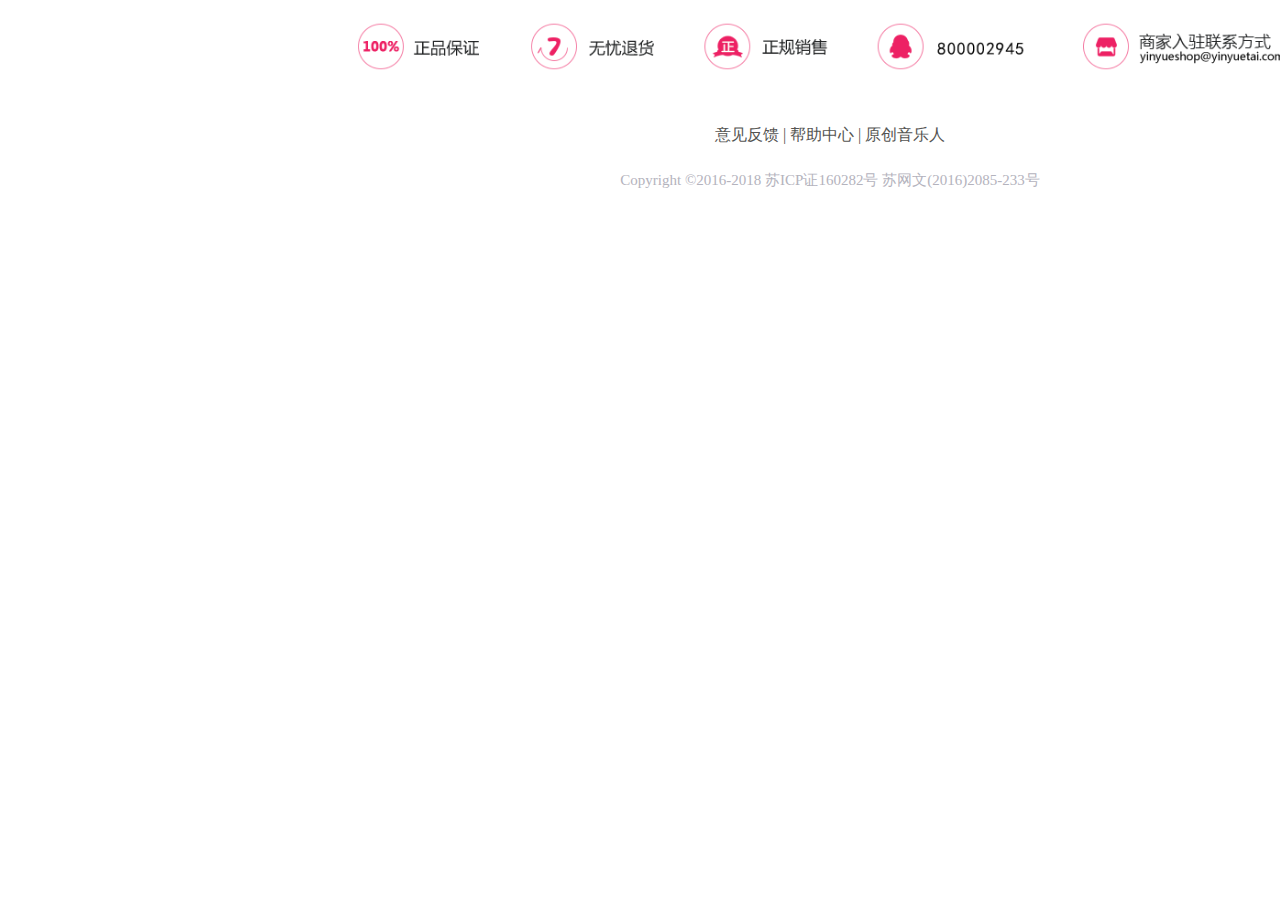
<file: music_footer.html>
<!DOCTYPE html>
<html lang="en">
<head>
  <meta charset="UTF-8">
  <meta name="viewport" content="width=device-width, initial-scale=1.0">
  <meta http-equiv="X-UA-Compatible" content="ie=edge">
  <title>页脚</title>
  <link rel="stylesheet" href="css/music_base.css">
  <link rel="stylesheet" href="css/music_footer.css">
</head>
<body>
  <!-- 总体样式 -->
  <div class="music-main">
    <div id="music-bottom">
      <div class="music-safeguard">
        <img src="img/music/footer_v180123.png">
      </div>
      <div class="music-opinion">
        <ul>
          <li>
            <a href="javascript:;">意见反馈</a><span>&nbsp;|</span>
          </li>
          <li>
            <a href="javascript:;">帮助中心</a><span>&nbsp;|</span>
          </li>
          <li>
            <a href="javascript:;">原创音乐人</a>
          </li>
        </ul>
      </div>
      <div class="music-permission">
        <p>Copyright&nbsp;©2016-2018&nbsp;苏ICP证160282号&nbsp;苏网文(2016)2085-233号</p>
      </div>
    </div>
  </div>
</body>
</html>
</file>
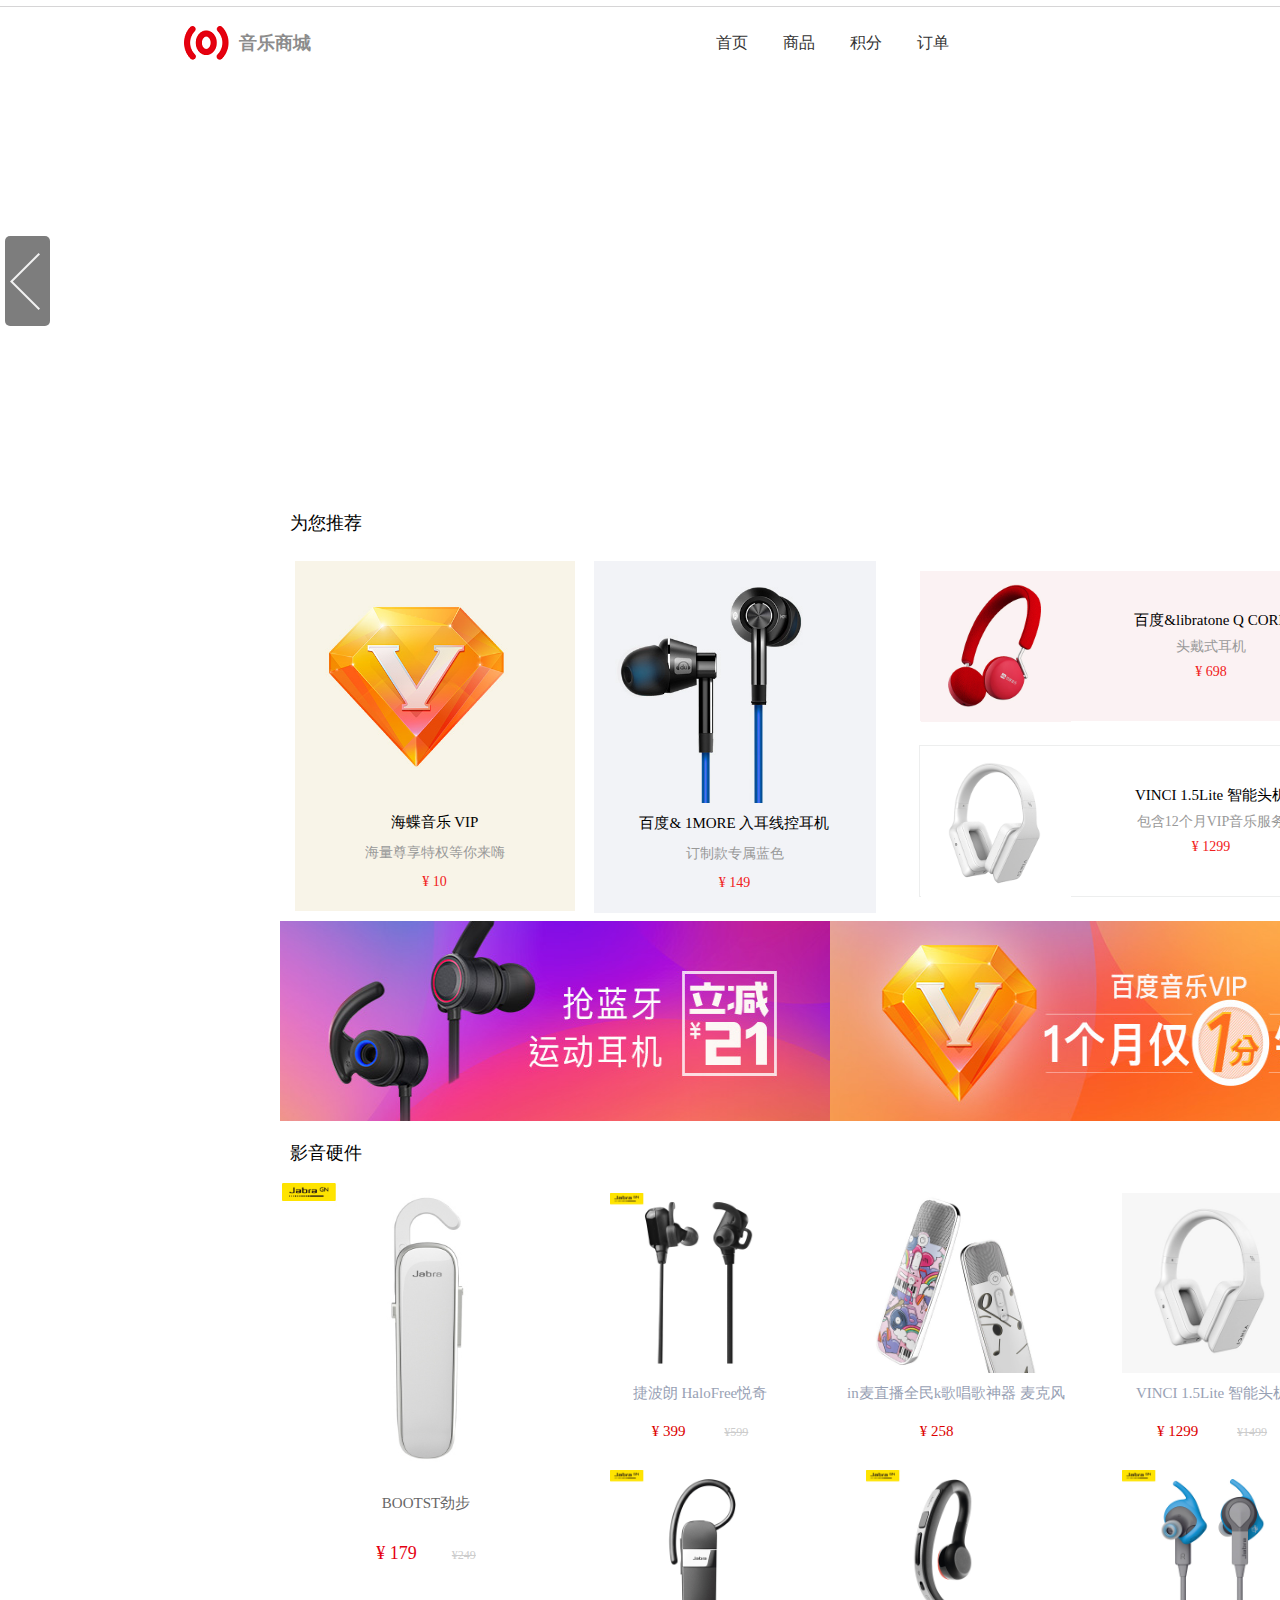
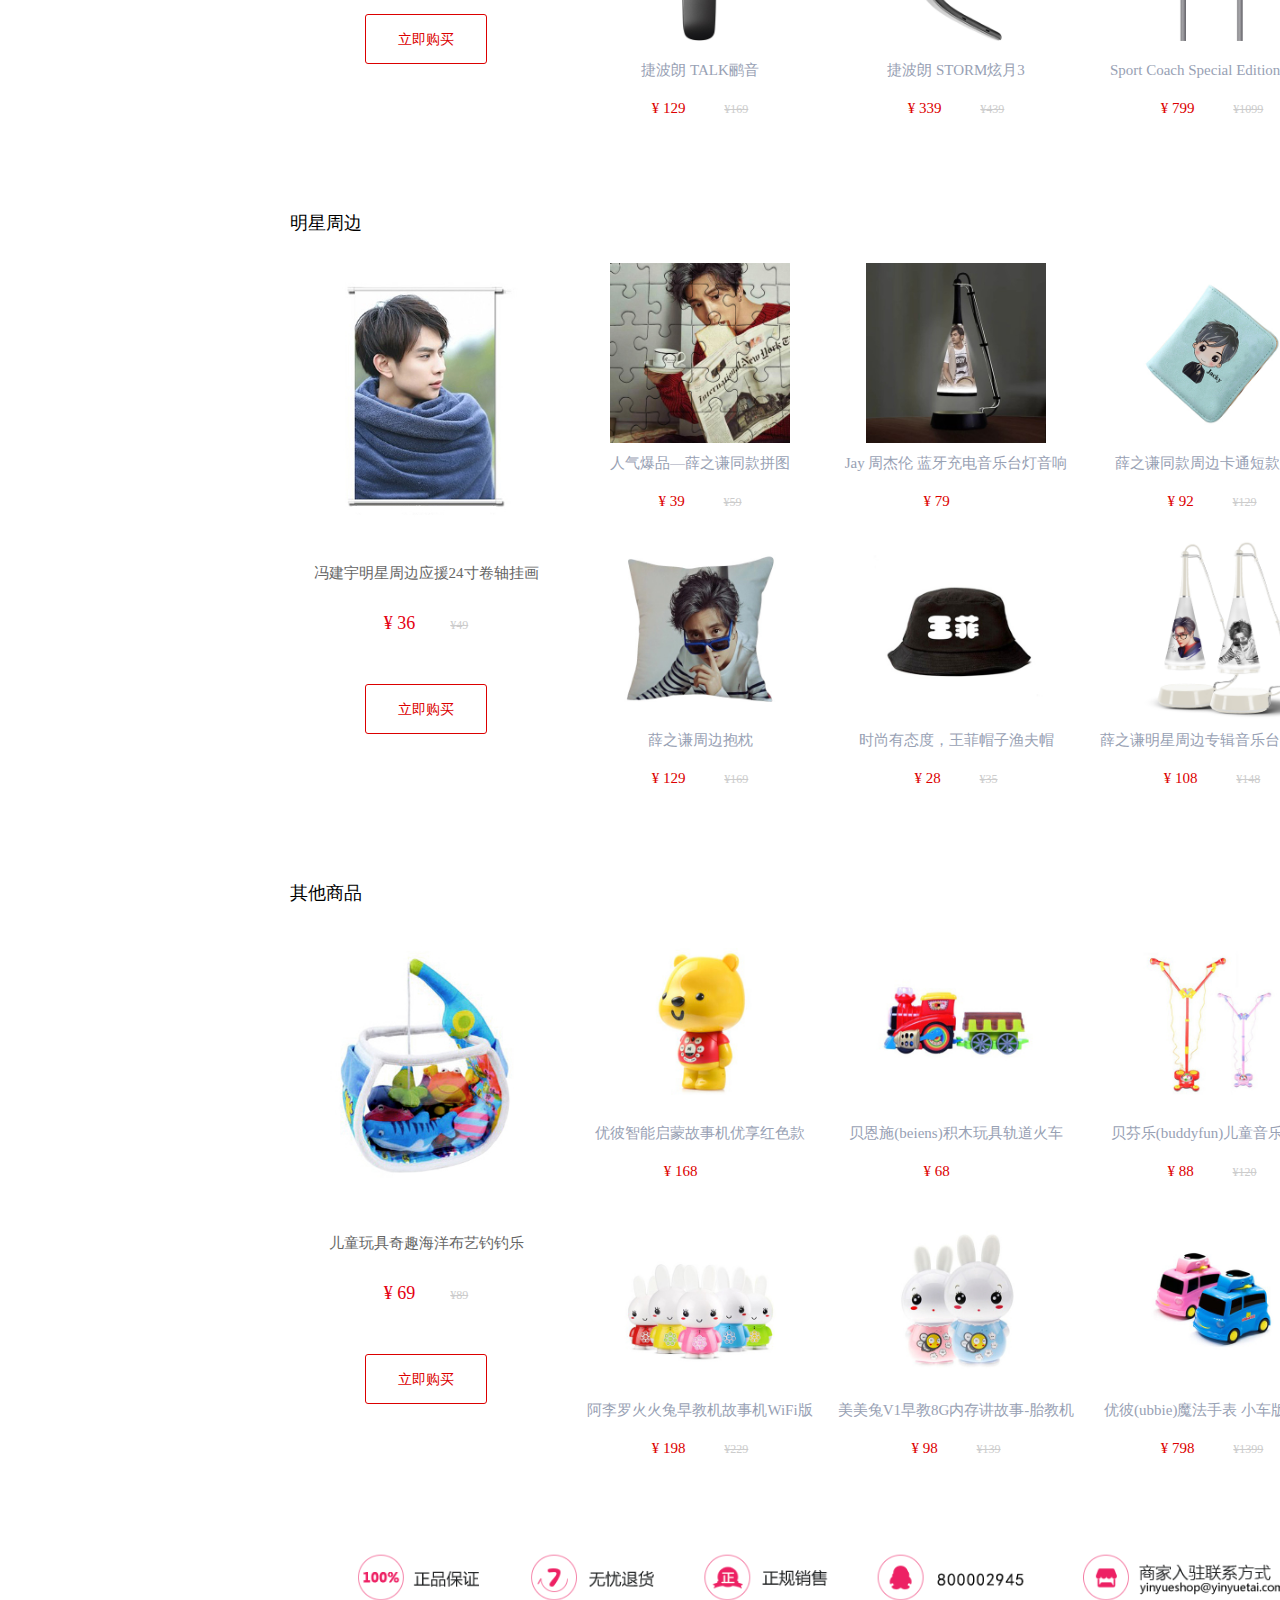
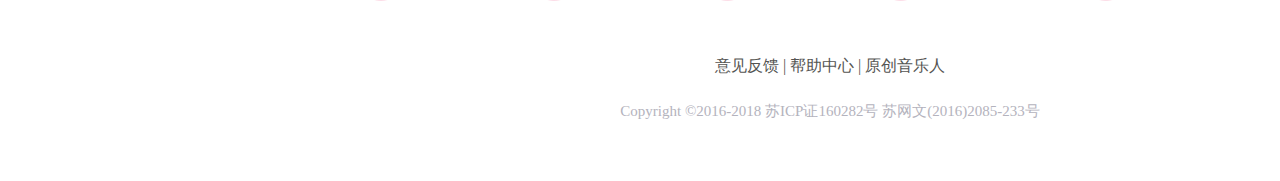
<file: music_index.html>
<!DOCTYPE html>
<html lang="en">
<head>
  <meta charset="UTF-8">
  <meta name="viewport" content="width=device-width, initial-scale=1.0">
  <meta http-equiv="X-UA-Compatible" content="ie=edge">
  <title>商城首页</title>
  <link rel="stylesheet" href="css/music_base.css">
  <link rel="stylesheet" href="css/music_index.css">
</head>
<body>
  <!-- 全局样式   -->
  <div class="music-main">
    <!-- 引入头部 -->
    <header id="music-header">
      <img src="img/loading.gif" alt="加载中...">  
    </header>
    <!--轮播图-->
    <div id="music-slide">
      <ul class="music-banner-img" data-load="music-dannerImgs">
        <!-- 动态加载 -->
        <!-- <li>
          <a href="#">
            <img src="img/index-carousel-1.jpg" alt="">
          </a>
        </li> -->
        <!-- <img src="img/loading.gif" alt="加载中..."> -->
      </ul>
      <!--左右箭头-->
        <a href="javascript:;" class="music-slide music-left" data-move="musick-left"></a>
        <a href="javascript:;" class="music-slide music-right" data-move="musick-right"></a>
      <!--导航小圆点-->
      <ul class="music-indicators" data-load="music-bannerInds">
      <!-- <li></li> -->
      </ul>
    </div>
    <!-- 为您推荐 -->
    <div id="music-recommend" class="music-center">
      <!-- 标题 -->
      <p class="music-zongcaption">
        <a href="javascript:;">
            为您推荐
        </a>
      </p>
      <!-- 前两块布局 -->
      <div class="music-junior"> 
        <ul>
          <li>
            <a href="javascipt:;">
              <img src="img/1501147141cd56aa158ac0a62b10801bd6e8ad7341.jpg" alt="VIP">
            </a>
          </li>
          <li>
            <a href="javascipt:;">海蝶音乐&nbsp;VIP</a>
          </li>
          <li>
            <a href="javascipt:;">海量尊享特权等你来嗨</a>
          </li>
          <li>
            <a href="javascipt:;">¥&nbsp;10</a>
          </li>
        </ul>
        <ul>
          <li>
            <a href="javascipt:;">
              <img src="img/1501147165d7e067180fcdd8a7cf8c2fb328603a9f.jpg" alt="VIP">
            </a>
          </li>
          <li>
            <a href="javascipt:;">百度&&nbsp;1MORE&nbsp;入耳线控耳机</a>
          </li>
          <li>
            <a href="javascipt:;">订制款专属蓝色</a>
          </li>
          <li>
            <a href="javascipt:;">¥&nbsp;149</a>
          </li>
        </ul>
      </div>
      <!-- 后两块布局 -->
      <div class="music-descendant">
        <ul>
          <li>
            <a href="javascipt:;">
              <img src="img/music/1501147187bd78e7a2668910afeefa93a21766208a.jpg" alt="VIP">
            </a>
            </li>
            <li>
              <a href="javascipt:;">百度&libratone&nbsp;Q&nbsp;CORE</a>
            </li>
            <li>
              <a href="javascipt:;">头戴式耳机</a>
            </li>
            <li>
              <a href="javascipt:;">¥&nbsp;698</a>
            </li>
          </ul>
          <ul>
            <li>
              <a href="javascipt:;">
                <img src="img/music/1501c0.jpg" alt="VIP">
              </a>
            </li>
            <li>
              <a href="javascipt:;">VINCI&nbsp;1.5Lite&nbsp;智能头机</a>
            </li>
            <li>
              <a href="javascipt:;">包含12个月VIP音乐服务</a>
            </li>
            <li>
              <a href="javascipt:;">¥&nbsp;1299</a>
            </li>
          </ul>
      </div>
    </div>
    <!-- 中间的广告条 -->
    <div class="music-advertising music-center">
      <a href="javascript:;" class="lf">
        <img src="img/music/temp_adv01.jpg" alt="线控耳机">
      </a>
      <a href="javascript:;" class="rf">
        <img src="img/music/temp_adv02.jpg" alt="VIP">
      </a>
    </div>
    <!-- 影音硬件 -->
    <div id="music-hardware" class="music-center">
      <!-- 标题 -->
      <p class="music-zongcaption">
        <a href="javascript:;">
            影音硬件
        </a>
      </p>
      <!-- 前一块布局 -->
      <div class="music-commodity lf"> 
        <!-- <a href="javascript:;" class="mucis-nocomm"> -->
          <ul>
            <li>
              <a href="javascipt:;">
                <img src="img/music/15135855668131c0c48d4c3a1fbaf6bb3fcc5ee98f.jpg" alt="VIP">
              </a>
            </li>
            <li>
              <a href="javascipt:;">BOOTST劲步</a>
            </li>
            <li>
              <a href="javascipt:;">¥&nbsp;179</a> <span>¥249</span>
            </li>
            <li>
              <a href="javascipt:;">立即购买</a>
            </li>
          </ul>
        <!-- </a> -->
      </div>
      <!-- 后六块布局 -->
      <div class="music-sixkuai">
        <ul>
          <li>
            <a href="javascipt:;">
              <img src="img/music/151359045180630f24ad1449030c60804f0031c648.jpg" alt="VIP">
            </a>
            </li>
            <li>
              <a href="javascipt:;">捷波朗&nbsp;HaloFree悦奇</a>
            </li>
            <li>
              <a href="javascipt:;">¥&nbsp;399</a>
              <span>¥599</span>
            </li>
          </ul>
          <ul>
            <li>
              <a href="javascipt:;">
                <img src="img/music/15011347858f29d29f99556de0fa5f3a52a36b477e.jpg" alt="VIP">
              </a>
            </li>
            <li>
              <a href="javascipt:;">in麦直播全民k歌唱歌神器&nbsp;麦克风</a>
            </li>
            <li>
              <a href="javascipt:;">¥&nbsp;258</a>
              <span></span>
            </li>
          </ul>
          <ul>
          <li>
            <a href="javascipt:;">
              <img src="img/music/15011472083cb237b6442c378a6f4bc8f6d0a14728.jpg" alt="VIP">
            </a>
            </li>
            <li>
              <a href="javascipt:;">VINCI&nbsp;1.5Lite&nbsp;智能头机</a>
            </li>
            <li>
              <a href="javascipt:;">¥&nbsp;1299</a>
              <span>¥1499</span>
            </li>
          </ul>
          <ul>
            <li>
              <a href="javascipt:;">
                <img src="img/music/1513590969d0c10b7949e3af45fb180d1dca04d562 (2).jpg" alt="VIP">
              </a>
            </li>
            <li>
              <a href="javascipt:;">捷波朗&nbsp;TALK鹂音</a>
            </li>
            <li>
              <a href="javascipt:;">¥&nbsp;129</a>
              <span>¥169</span>
            </li>
          </ul>
          <ul>
            <li>
              <a href="javascipt:;">
                <img src="img/music/1513590969d0c10b7949e3af45fb180d1dca04d562.jpg" alt="VIP">
              </a>
            </li>
            <li>
              <a href="javascipt:;">捷波朗&nbsp;STORM炫月3</a>
            </li>
            <li>
              <a href="javascipt:;">¥&nbsp;339</a>
              <span>¥439</span>
            </li>
          </ul>
          <ul>
          <li>
            <a href="javascipt:;">
              <img src="img/music/1513590736282d8874741b16de25d12b31b0fe82df.jpg" alt="VIP">
            </a>
            </li>
            <li>
              <a href="javascipt:;">Sport&nbsp;Coach&nbsp;Special&nbsp;Edition&nbsp;扩驰</a>
            </li>
            <li>
              <a href="javascipt:;">¥&nbsp;799</a>
              <span>¥1099</span>
            </li>
          </ul>
      </div>
    </div>
    <!-- 中间的横条 -->
    <div class="music-tbody music-center">
    </div>
    <!-- 明星周边 -->
    <div id="music-hardware" class="music-center">
      <!-- 标题 -->
      <p class="music-zongcaption">
        <a href="javascript:;">
          明星周边
        </a>
      </p>
      <!-- 前一块布局 -->
      <div class="music-commodity lf">
        <!-- <a href="javascript:;" class="mucis-nocomm"> -->
        <ul>
          <li>
            <a href="javascipt:;">
              <img src="img/music/150113205907933e69ab7fb1942123e8a57eabebb1.png" alt="VIP">
            </a>
          </li>
          <li>
            <a href="javascipt:;">冯建宇明星周边应援24寸卷轴挂画</a>
          </li>
          <li>
            <a href="javascipt:;">¥&nbsp;36</a>
            <span>¥49</span>
          </li>
          <li>
            <a href="javascipt:;">立即购买</a>
          </li>
        </ul>
        <!-- </a> -->
      </div>
      <!-- 后六块布局 -->
      <div class="music-sixkuai">
        <ul>
          <li>
            <a href="javascipt:;">
              <img src="img/music/1513590969d0c10b7949e3af45fb180d1dca04d562 (4).jpg" alt="VIP">
            </a>
          </li>
          <li>
            <a href="javascipt:;">人气爆品—薛之谦同款拼图</a>
          </li>
          <li>
            <a href="javascipt:;">¥&nbsp;39</a>
            <span>¥59</span>
          </li>
        </ul>
        <ul>
          <li>
            <a href="javascipt:;">
              <img src="img/music/1501132133b7d272f344ff4ff017d4428fa3f8d747.jpg" alt="VIP">
            </a>
          </li>
          <li>
            <a href="javascipt:;">Jay&nbsp;周杰伦&nbsp;蓝牙充电音乐台灯音响</a>
          </li>
          <li>
            <a href="javascipt:;">¥&nbsp;79</a>
            <span></span>
          </li>
        </ul>
        <ul>
          <li>
            <a href="javascipt:;">
              <img src="img/music/1501132174993f2238973e26074a7f3a933ea93a06.jpg" alt="VIP">
            </a>
          </li>
          <li>
            <a href="javascipt:;">薛之谦同款周边卡通短款钱包</a>
          </li>
          <li>
            <a href="javascipt:;">¥&nbsp;92</a>
            <span>¥129</span>
          </li>
        </ul>
        <ul>
          <li>
            <a href="javascipt:;">
              <img src="img/music/150113221563142a0651b50b69f9debec7ec711344.jpg" alt="VIP">
            </a>
          </li>
          <li>
            <a href="javascipt:;">薛之谦周边抱枕</a>
          </li>
          <li>
            <a href="javascipt:;">¥&nbsp;129</a>
            <span>¥169</span>
          </li>
        </ul>
        <ul>
          <li>
            <a href="javascipt:;">
              <img src="img/music/1501132253397e660b1bcf2264f9526d15d2457409.jpg" alt="VIP">
            </a>
          </li>
          <li>
            <a href="javascipt:;">时尚有态度，王菲帽子渔夫帽</a>
          </li>
          <li>
            <a href="javascipt:;">¥&nbsp;28</a>
            <span>¥35</span>
          </li>
        </ul>
        <ul>
          <li>
            <a href="javascipt:;">
              <img src="img/music/1501131988e309b9a8e7cec7133b4588ee6556584c.jpg" alt="VIP">
            </a>
          </li>
          <li>
            <a href="javascipt:;">薛之谦明星周边专辑音乐台灯音响</a>
          </li>
          <li>
            <a href="javascipt:;">¥&nbsp;108</a>
            <span>¥148</span>
          </li>
        </ul>
      </div>
    </div>
    <!-- 中间的横条 -->
    <div class="music-tbody music-center">
    </div>
    <!-- 其他商品 -->
    <div id="music-hardware" class="music-center">
      <!-- 标题 -->
      <p class="music-zongcaption">
        <a href="javascript:;">
          其他商品
        </a>
      </p>
      <!-- 前一块布局 -->
      <div class="music-commodity lf">
        <!-- <a href="javascript:;" class="mucis-nocomm"> -->
        <ul>
          <li>
            <a href="javascipt:;">
              <img src="img/music/150113235931d071696a1dd4c98004f6a24579a809.jpg" alt="VIP">
            </a>
          </li>
          <li>
            <a href="javascipt:;">儿童玩具奇趣海洋布艺钓钓乐</a>
          </li>
          <li>
            <a href="javascipt:;">¥&nbsp;69</a>
            <span>¥89</span>
          </li>
          <li>
            <a href="javascipt:;">立即购买</a>
          </li>
        </ul>
        <!-- </a> -->
      </div>
      <!-- 后六块布局 -->
      <div class="music-sixkuai">
        <ul>
          <li>
            <a href="javascipt:;">
              <img src="img/music/15011324109d844f328d308285fb32957cb26113d8.png" alt="VIP">
            </a>
          </li>
          <li>
            <a href="javascipt:;">优彼智能启蒙故事机优享红色款</a>
          </li>
          <li>
            <a href="javascipt:;">¥&nbsp;168</a>
            <span></span>
          </li>
        </ul>
        <ul>
          <li>
            <a href="javascipt:;">
              <img src="img/music/15011324661d9099497bb006f182d3c11207923004.jpg" alt="VIP">
            </a>
          </li>
          <li>
            <a href="javascipt:;">贝恩施(beiens)积木玩具轨道火车</a>
          </li>
          <li>
            <a href="javascipt:;">¥&nbsp;68</a>
            <span></span>
          </li>
        </ul>
        <ul>
          <li>
            <a href="javascipt:;">
              <img src="img/music/1501132524f79a533cd4a660aa83da9621d0292efe.jpg" alt="VIP">
            </a>
          </li>
          <li>
            <a href="javascipt:;">贝芬乐(buddyfun)儿童音乐话筒</a>
          </li>
          <li>
            <a href="javascipt:;">¥&nbsp;88</a>
            <span>¥120</span>
          </li>
        </ul>
        <ul>
          <li>
            <a href="javascipt:;">
              <img src="img/music/15011325819db68030f0b9a2b19da80befcd6bf497.jpg" alt="VIP">
            </a>
          </li>
          <li>
            <a href="javascipt:;">阿李罗火火兔早教机故事机WiFi版</a>
          </li>
          <li>
            <a href="javascipt:;">¥&nbsp;198</a>
            <span>¥229</span>
          </li>
        </ul>
        <ul>
          <li>
            <a href="javascipt:;">
              <img src="img/music/15011326971cfde74134a9649b1ad2ce2b8a64b626.png" alt="VIP">
            </a>
          </li>
          <li>
            <a href="javascipt:;">美美兔V1早教8G内存讲故事-胎教机</a>
          </li>
          <li>
            <a href="javascipt:;">¥&nbsp;98</a>
            <span>¥139</span>
          </li>
        </ul>
        <ul>
          <li>
            <a href="javascipt:;">
              <img src="img/music/1501132744ce56cfc1de0907cf3aa6712a5e942859.png" alt="VIP">
            </a>
          </li>
          <li>
            <a href="javascipt:;">优彼(ubbie)魔法手表&nbsp;小车版&nbsp;粉色</a>
          </li>
          <li>
            <a href="javascipt:;">¥&nbsp;798</a>
            <span>¥1399</span>
          </li>
        </ul>
      </div>
    </div>
    <!-- 中间的横条 -->
    <div class="music-tbody music-center">
    </div>
    <footer id="music-footer">
      <img src="img/loading.gif" alt="加载中...">
    </footer>
  </div>
  <script src="js/jquery-1.11.3.js"></script>
  <script src="js/music_header.js"></script>
  <script src="js/music_footer.js"></script>
  <script src="js/music_index.js"></script>
</body>
</html>
</file>
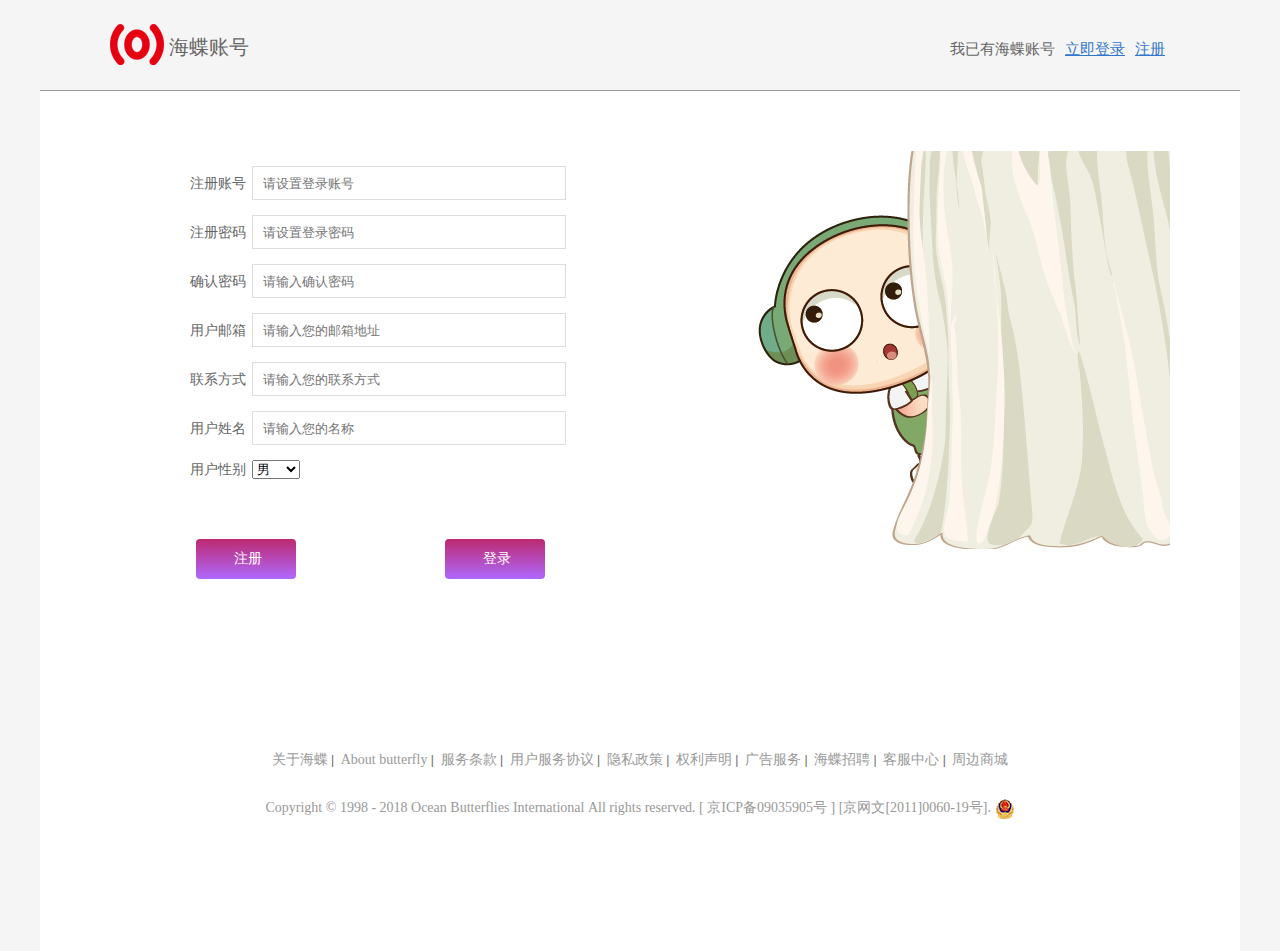
<file: register.html>
<!DOCTYPE html>
<html lang="en">
<head>
	<meta charset="UTF-8">
	<title>注册</title>
	<link rel="stylesheet" href="css/base.css">
	<link rel="stylesheet" href="css/register.css">
</head>
<body>
	<div class="main">
	<header id="login_header">
		<img src="img/loading.gif" alt="加载中...">
	</header>
		<div id="lf_register">
			<form id="register">
				<p>
					注册账号<input type="text" name="uname" id="uname"  onblur="mgm()" onfocus="mam()" placeholder="请设置登录账号">
					<span id="show-uname"></span>
				</p>
				<p>
					注册密码<input type="password" name="upwd" id="upwd" onblur="btn_upwd()" onfocus="btn_upwp()" placeholder="请设置登录密码">
					<span id="show-upwd"></span>
				</p>
				<p>	
					确认密码<input type="password" name="cpwd" id="cpwd" onblur="btn_cpwd()" onfocus="btn_cpwp()" placeholder="请输入确认密码">
					<span id="show-cpwd"></span>
				</p>
				<p>
					用户邮箱<input type="text" name="uemail" id="email" onfocus="btn_emails()" placeholder="请输入您的邮箱地址">
					<span id="show-email"></span>
				</p>
				<p>
					联系方式<input type="text" name="uphone" id="phone" onfocus="btn_iphone()" onblur="btn_phone()" placeholder="请输入您的联系方式">
					<span id="show-phone"></span>
				</p>
				<p>	
					用户姓名<input type="text" name="user_name" id="ser_name" placeholder="请输入您的名称">
				</p>
				<p>	
					用户性别<select name="ugender">
						<option value="1">男</option>
						<option value="0">女</option>
						<option value="2">保密</option>
					</select>	
				</p>
				<p>	
					<input type="button" value="注册"> 
					<a href="login.html">
						<input type="button" value="登录">
					</a>
				</p>
			</form>
			<div>
				<img src="img/no.png">
			</div>
		</div>
	<footer id="login_footer">
		<img src="img/loading.gif" alt="加载中...">
	</footer>
	</div>
	<script src="js/ajax.js"></script>
	<script src="js/jquery-1.11.3.js"></script>
	<script src="js/login_header.js"></script>
	<script src="js/login_footer.js"></script>
  <script src="js/register.js"></script>
</body>
</html>
</file>
<file: css/base.css>
/*基础样式设置*/
body{
  font:12px "simhei",Arial;
  color:#666;
  margin:0;
  padding:0;
  background:#f5f5f5;
}
p,h1,h2,h3,h4,h5,h6,ul,ol,dl,dd,pre{
  margin:0;
  padding:0;
  list-style:none;
}
a{
  text-decoration:none;
  color:#666;
  transition:all .3s linear;
}
a:hover{
  color:#BC2970;
}
img{
  vertical-align:middle;
}

.clear:after{
  content:"";
  display:block;
  clear:both;
}
.lf{
  float:left;
}
.rf{
  float:right;
}

div.main{
  width: 1200px;
  min-width: 880px;
  margin:0 auto;
}
div.music_main{
  width: 1660px;
  min-width: 800px;
  margin: 0 auto;
  background: #FFF;
}
div.header-main{
  width: 100%;
  min-width: 800px;
  text-align: center;
}
#header{
  width: 100%;
  /* height:70px; */
} 
#footer{
  width: 100%;
  height:350px;
}
</file>
<file: css/index.css>
/*设置总体的布局*/
#both-sides{
  width:100%;
  display:flex;
  justify-content:space-between;
  flex-wrap:wrap;
  border:1px solid red;
}
/*设置轮播图的总体样式*/
#slide{
  width: 1200px;
  height: 400px;
  overflow:hidden;
  position:relative;
  border-radius:2px;
}
/*设置轮播图*/
#slide ul.banner-img{
 position:absolute;
 left:0;
}
#slide ul.banner-img>li{
	float: left;
  width: 1200px;
}
#slide ul.banner-img img{
  width: 1200px;
  height: 400px;
}
/*设置左右按钮*/
#slide a.ck-slide{
   width:30px;height:45px;
   border-radius:5px;
   position:absolute;
   top:175px;
 }
#slide a.ck-left{
  background:rgba(0,0,0,.3) url(../img/arrow-left.png) no-repeat center center;
  left:5px;
}
#slide a.ck-right{
  background:rgba(0,0,0,.3) url(../img/arrow-right.png) no-repeat center center;
right:5px;
}
/*设置小圆点*/
#slide ul.indicators{
  position:absolute;
  bottom:15px;
  right:565px;
}
#slide ul.indicators li{
  float:left;
  width:10px;
	height:10px;
  background:#FFF;
  border-radius:50%;
  margin:0 5px;
	transition:all .2s linear;
}
#slide ul.indicators li.hover,#slide ul.indicators li.hover{
	cursor:pointer;
  background-color:#BC2970;
}
/*设置导航栏*/
#recommend{
  width:100%;height:54px;
  margin:13px 0;
  background:rgba(0,0,0,.1);
  border-radius:2px;
}
#recommend>p{
  line-height:54px;
  margin-left:10px;
}
#recommend >p>span{
  font-size:18px;
  color:#000;
}
#recommend>p>a{
  font: 12px "微软雅黑";
  color:#BC2970;
}
/* 设置电梯滚动 */
#lift{
    margin-top: 25px;
    display: none;
    position: fixed;
    z-index: 100;
    background-color: #918888;
    left: 88px;
    top: 200px;
}
.lift_list{
  display: block;
  list-style:none;
}
.lift_item {
  border-top: 1px solid #b1aaaa;
  /* transition: background-color .1s; */
  transition:all .3s linear;
}
.lift_btn {
    overflow: hidden;
    display: block;
    width: 24px;
    padding: 10px 5px;
    line-height: 14px;
    text-align: center;
    color: #fefefe;
    transition: color .1s;
}
.lift_item:hover, .lift_item_on {
    position: relative;
    border-bottom: 1px solid #E50012;
    margin-bottom: -1px;
    border-color: #E50012;
    background-color: #E50012;
}
.lift_btn {
    overflow: hidden;
    display: block;
    width: 34px;
    padding: 10px 5px;
    line-height: 14px;
    text-align: center;
    color: #fefefe;
    transition: color .1s;
}
.lift_btn_txt:hover{
  color:blue;
}
/*设置主体图片显示*/
#playlist {
  display:flex;
  justify-content:space-between;
  flex-wrap:wrap;
  width:100%;height:600px;
}
#playlist ul.picture{
  width:280px;height:290px;
}
#playlist ul.picture li a.img-box{
  display:block;
  width:280px;height:240px;
  border:1px solid transparent;
  box-sizing:border-box;
  overflow:hidden;
}
#playlist ul.picture li img{
  width:280px;height:240px;
  transition:all .3s linear;
}
#playlist ul.picture li img:hover{
  background:rgba(0,0,0,.3) url(../img/cover_play.png) no-repeat center center;
  transform:scale(1.1);
}
#playlist ul.picture li.sha{
  margin-top:6px;
}
#playlist ul.picture li.sha a{
  margin-left:10px;
  font:16px "微软雅黑";
  color:#000;
}
#playlist ul.picture li.nan a{
  margin-left:10px;
  font:12px "微软雅黑";
}
/*排行榜样式*/
#ranking-list{
  width: 100%;
  height: 550px;
  background:linear-gradient(to bottom,#F3F3F3,#FFF);
}
#ranking-list div.ranking {
  width: 100%;
  height: 75px;
}
#ranking-list div.ranking h1 {
  margin-top: 20px;
  font: 30px "微软雅黑";
  text-align: center;
  color: #000;
}
/*排行榜主体*/
#ranking-list div.peakedness {
 width: 100%;
 display:flex;
 justify-content:space-between;
 flex-wrap:wrap; 
}
#ranking-list div.peakedness>ul {
  width: 224px; 
  height: 500px;
}
#ranking-list div.peakedness>ul h3 {
  margin-bottom: 20px;
}
#ranking-list div.peakedness>ul li.albedo{
  color: aliceblue;
  font:"微软雅黑";
   text-align: center;
}
#ranking-list div.peakedness>ul li.albedo p.last-dian {
  font: 20px "微软雅黑";
  margin-top: 20px;
}
#ranking-list div.peakedness>ul li.albedo p.last-liu {
 font: 25px "微软雅黑";
}
#ranking-list div.peakedness>ul li {
  margin-top: 8px;
}
#ranking-list div.peakedness>ul li a {
  color:#FFF;
   font: 13px "微软雅黑";
   margin-left: 30px;
   transition:all .3s linear;
}
#ranking-list div.peakedness>ul li a:hover {
   color: #BC2970;
}
#ranking-list div.peakedness>ul li.singer{
  margin-bottom: 20px;
}
#ranking-list ul.ul-peakedness_1F {
  background: url("../img/bg_index_top.jpg") no-repeat;  
} 
#ranking-list ul.ul-peakedness_2F {
  background: url("../img/bg_index_top.jpg") no-repeat;  
  background-position:-224px 0px;
}
#ranking-list ul.ul-peakedness_3F {
   background: url("../img/bg_index_top.jpg") no-repeat;  
  background-position:-448px 0px;
}
#ranking-list ul.ul-peakedness_4F {
  background: url("../img/bg_index_top.jpg") no-repeat;  
  background-position:-672px 0px;
}
#ranking-list ul.ul-peakedness_5F {
  background: url("../img/bg_index_top.jpg") no-repeat;  
  background-position:-896px 0px;
}
/*MV样式设置*/
#mv{
  width: 100%;
  height: 565px;
  background:linear-gradient(to bottom,#F3F3F3,#FFF);
}
/* 设置mv轮播窗口 */
#mv div.mv-bezel{
  width: 100%;
  height: 470px;
  overflow: hidden;
}
/*设置ul父元素为容器*/
#mv div.mv_xz{
  width: 4800px;
  height: 470px;
  display: flex;
  justify-content: space-around;
  flex-wrap: wrap;
  position: relative;
}
#mv div.mv_xzq{
  width: 1200px;
  height: 470px;
  /* display: inline-block; */
  display: flex;
 justify-content: space-between;
 flex-flow: wrap;
}
/*设置每个ul的尺寸样式*/
#mv div.mv_xzq>ul{
  width: 224px;
  height: 235px;
  display: inline-block;
}
#mv li.mv_img{
  width: 224px;
  height: 126px;
  display: inline-block;
  border: 1px solid transparent;
  box-sizing: border-box;
  overflow: hidden;
}
/*设置标题头*/
#mv div.mv_box{
  width: 100%;
  height: 75px;
}
#mv div.mv_box h1{
  margin-top: 20px;
  font:30px "微软雅黑";
  text-align: center;
  color: #000;
}
/*设置图片的大小*/
#mv ul li a img{
  width: 224px;
  height: 126px;
  transition: all .3s linear;
}
#mv ul li a img:hover{
  transform: scale(1.1);
}
#mv ul li.mv_sha{
  margin-top: 10px;
}
#mv ul li.mv_sha a{
  margin-left: 10px;
  font: 14px "微软雅黑";
  color: #000;
}
#mv ul li.mv_nan a{
  margin-left: 10px;
  font: 12px "微软雅黑";
  transition: all .3s linear;
}
#mv ul li:last-child{
  width:223px;
  height: 50px;
  margin-top: 10px; 
}
#mv ul li:last-child>i{
  margin: 2px 6px 0 10px ; 
  width: 24px;  
  height: 16px;
  background: url("../img/icon_sprite.png") no-repeat;  
  display: inline-block;
  background-position:-176px -18px;
}
#mv ul li:last-child>span{
 position: relative;
  width: 60px;  
  height: 20px;
  bottom: 3px;
  font: 15px "微软雅黑";
  display: inline-block;
}
</file>
<file: css/login.css>
/*设置总体样式*/
#enter{
  width: 100%;
  height: 560px;
  background: #FFF;
  position: relative;
}
#enter div.surface{
  width: 350px;
  height: 300px;
}

#enter div.surface a:nth-child(2){
  position: absolute;
  color: #666;
  font: 16px "宋体";
  top: 135px;
  right: 200px;
}
#enter div.surface a:nth-child(3){
  position: absolute;
  color: #666;
  font: 16px "宋体";
  top: 135px;
  right: 435px;
}
#enter div.surface a:hover{
  color: #BC2970;
}
#enter div.login_img{
  width: 330px;
  height: 240px;
  position: absolute;
  top: 75px;
  left: 150px;
}
#enter div.login_img>img{
  width: 330px;
  height: 240px;
}
#login{
  width: 350px;
  height: 300px;
  font: 20px "微软雅黑";
  color:#FFF;
  position: absolute;
  top: 115px;
  right: 155px;
}
#login input{
  width: 300px;
  height: 40px;
  border:none;
	outline:none;
  border: 1px solid #757575;
}
#login input:nth-child(1){
  font: 13px "微软雅黑";
  margin: 50px 0 10px;
  padding-left: 10px;
}
#login input:nth-child(3){
  font: 13px "微软雅黑";
  margin-bottom: 10px;
  padding-left: 10px;
}
#login input.list_btn{
  width: 100px;
  height: 40px;
  border-radius: 4px;
  border:none;
	outline:none;
  background: linear-gradient(to bottom,#BC2970,#B069FE);
  font-size: 14px;
  color: #FFF;
}
#login input:nth-child(6){
  margin-left: 106px;
}
</file>
<file: css/music_base.css>
/*基础样式设置*/
body{
  font:14px "simhei",Arial;
  color:#666;
  margin:0;
  padding:0;
  background:#FFF;
  text-align: center;
}
p,h1,h2,h3,h4,h5,h6,ul,ol,dl,dd,pre{
  margin:0;
  padding:0;
  list-style:none;
}
a{
  text-decoration:none;
  color:#666;
  transition:all .3s linear;
}
a:hover{
  color:#E50012;
}
img{
  vertical-align:middle;
}

.clear:after{
  content:"";
  display:block;
  clear:both;
}
.lf{
  float:left;
}
.rf{
  float:right;
}
div.music-main{
  width: 1660px;
  min-width: 800px;
  margin: 0 auto;
  background: #FFF;
}
div.music-center{
  width: 1100px;
  min-width: 800px;
  margin: 0 auto;
  background: #FFF;
}
#music-header{
  width: 100%;
  height: 75px;
}
</file>
<file: css/music_footer.css>
/* 总体样式 */
#music-bottom{
  width: 100%;
  height: 230px;
 
}
div.music-opinion{
 text-align: center;  
}
div.music-safeguard{
  width: 100%;
  height: 55px;
  margin-top: 20px;
}
div.music-safeguard>img{
  width: 1100px;
}
div.music-opinion ul{
  margin: 50px 0 25px 0;
}
div.music-opinion ul li{
  display: inline-block;
}
div.music-opinion>ul>li>a,span{
  color: #545452;
  font: 16px "微软雅黑";
  transition: all 0.3s linear;
}
div.music-opinion>ul>li>a:hover{
  color: #E50012;
}
div.music-permission{
  width: 100%;
  height: 40px;
}
div.music-permission>p{
  color: #B4B3BD;
  font: 15px "微软雅黑";
}
</file>
<file: css/music_index.css>
/* 设置轮播图的总体样式 */
#music-slide{
  width:1660px;
  height:410px;
  overflow:hidden;
  position: relative;
  /* border: 1px solid transparent; */
  border-radius:2px;
}
/*设置轮播图*/
#music-slide ul.music-banner-img{
 position: absolute;
 left:0;
}
#music-slide ul.music-banner-img>li{
	float: left;
  width: 1660px;
  height: 410px;
}
#mcsic-slide ul.mcsic-banner-img img{
  width: 1660px;
  height: 410px;
}
/*设置左右按钮*/
#music-slide a.music-slide{
   width:45px;height:90px;
   border-radius:5px;
   position:absolute;
   top:155px;
 }
#music-slide a.music-left{
  background:rgba(0,0,0,.3) url(../img/sprite.png) no-repeat ;
  background-position:-10px -895px;
  left:5px;
}
#music-slide a.music-right{
  background:rgba(0,0,0,.3) url(../img/sprite.png) no-repeat ;
  background-position:-5px -1020px;
right:5px;
}
/*设置小圆点*/
#music-slide ul.music-indicators{
  position:absolute;
  bottom:15px;
  right:750px;
}
#music-slide ul.music-indicators li{
  float:left;
  width:15px;
	height:15px;
  border-radius:50%;
  margin:0 5px;
  border: 1px solid #FFF;
	transition:all .2s linear;
}
#music-slide ul.music-indicators li.hover,#music-slide ul.music-indicators li.hover{
	cursor:pointer;
  background-color:#E50012;
}
/* 设置为你推荐 */
p.music-zongcaption{
  width: 100%;
  height: 60px;
  position: relative;
}
p.music-zongcaption>a{
  position: absolute;
  top: 20px;
  left: 10px;
  color: #000;
  font: 18px "微软雅黑";
}
#music-recommend{
  height: 430px;
  display: flex;
  justify-content: space-around;
  flex-wrap: wrap;
}
#music-recommend div.music-junior{
  width: 600px;
  height: 350px;
  display: flex;
  justify-content: space-around;
  flex-wrap: wrap;
}
#music-recommend div.music-descendant{
  width: 480px;
  height: 350px;
  display: flex;
  justify-content: space-around;
  flex-wrap: wrap;
}
#music-recommend div.music-junior ul{
  width: 280px;
  height: 350px;
}
#music-recommend div.music-junior ul:nth-child(1){
  background: #F8F4E8;
}
#music-recommend div.music-junior ul li:nth-child(2) a{
  font: 15px "微软雅黑";
  color: #000;
  display: inline-flex;

  margin: 10px 0 6px; 
}
#music-recommend div.music-junior ul li:nth-child(3) a{
  font: 14px "微软雅黑";
  color: #999;
  display: inline-flex;
  margin: 6px; 
}
#music-recommend div.music-junior ul li:nth-child(4) a{
  font: 14px "微软雅黑";
  color: #F12020;
  display: inline-flex;
  margin: 6px; 
}
#music-recommend div.music-junior ul:nth-child(2){
  background: #F2F3F7;
  border: 1px solid transparent;
}

#music-recommend div.music-junior ul img{
  width: 240px;
  height: 240px;
  transition:all .3s linear;
}
#music-recommend div.music-junior ul img:hover{
  transform:scale(1.1);
}
#music-recommend div.music-junior ul li:nth-child(1){
  width: 240px;
  height: 240px;
  border: 1px solid transparent;
  overflow: hidden;
  display: flex;
  float: left;
}
#music-recommend div.music-descendant ul{
  width: 430px;
  height: 150px;
  margin-top: 10px;
}
#music-recommend div.music-descendant ul li:nth-child(1){
  width: 150px;
  height: 150px;
  border: 1px solid transparent;
  overflow: hidden;
  display: flex;
  float: left;
}
#music-recommend div.music-descendant ul img{
  width: 150px;
  height: 150px;
  float: left;
  transition:all .3s linear;
}
#music-recommend div.music-descendant ul img:hover{
  transform:scale(1.1);
}
#music-recommend div.music-descendant ul:nth-child(1){
  background: #FBF2F3;
}
#music-recommend div.music-descendant ul li:nth-child(2) a{
  font: 15px "微软雅黑";
  color: #000;
  display: inline-flex;
  margin: 40px 0 4px; 
}
#music-recommend div.music-descendant ul li:nth-child(3) a{
  font: 14px "微软雅黑";
  color: #999;
  display: inline-flex;
  margin: 4px; 
}
#music-recommend div.music-descendant ul li:nth-child(4) a{
  font: 14px "微软雅黑";
  color: #F12020;
  display: inline-flex;
  margin: 4px; 
}
#music-recommend div.music-descendant ul:nth-child(2){
  border: 1px solid #EDEEEE;
}
/* 设置中间广告条 */
div.music-advertising{
  height: 200px;
  margin-top:20px;
  margin-bottom: 20px;
}
div.music-advertising>a{
  display: inline-flex;
}
div.music-advertising>a img{
  width: 550px;
  height: 200px;
  transition:all .3s linear;
}
/* 设置商品的样式 */
#music-hardware{
  height: 570px;
  margin: 0 auto;
  justify-content: space-around;
  flex-wrap: wrap;
}
div.music-commodity{
  width: 290px;
  height: 552px;
  border: 1px solid transparent;
  transition:all .3s linear;
}
div.music-commodity:hover{
  box-shadow: 1px 0 4px 3px #999;
}
div.music-commodity ul li:nth-child(1)>a img{
  width: 290px;
  height: 290px;
  transition:all .3s linear;
}
div.music-commodity ul li:nth-child(1)>a img:hover{
  transform:scale(1.1);
}
div.music-commodity ul li:nth-child(1){
  width: 290px;
  height: 290px;
  border: 1px solid #FFF;
  overflow: hidden;
  display: flex;
}
div.music-commodity ul li:nth-child(2)>a{
  color: #666;
  display: inline-flex;
  margin-top: 20px;
  font: 15px "微软雅黑";
}
div.music-commodity ul li:nth-child(3){
  display: inline-flex;
  margin: 30px 0;
}
div.music-commodity ul li:nth-child(3)>a{
  color: #E50012;
  font: 18px "微软雅黑";
}
div.music-commodity ul li:nth-child(3)>span{
  display: inline-flex;
  margin: 5px 0 0 35px;
  color: #CCC;
  font: 12px "微软雅黑";
  text-decoration: line-through;
}
div.music-commodity ul li:nth-child(4)>a{
  display: block;
  margin: 20px auto;
  width: 120px;
  height: 48px;
  line-height: 48px;
  text-align: center;
  color: #DC0000;
  border: 1px solid #DC0000;
  border-radius: 3px;
}
div.music-commodity ul li:nth-child(4)>a:hover{
  background: #DC0000;
  color: #FFF;
}
/* 设置后六块 */
div.music-sixkuai{
  width: 768px;
  height: 553px;
  display: flex;
  justify-content: space-around;
  flex-wrap: wrap;
}
div.music-sixkuai ul{
  width: 248px;
  height: 275px;
  transition:all .3s linear;
  border: 1px solid transparent;
}
div.music-sixkuai ul:hover{
  box-shadow: 1px 0 4px 3px #999;
}
div.music-sixkuai ul img{
  width: 180px;
  height: 180px;
  transition:all .3s linear;
}
div.music-sixkuai ul img:hover{
  transform:scale(1.1);
}
div.music-sixkuai ul li:nth-child(1){
  width: 180px;
  height: 180px;
  margin-top: 10px;
  border: 1px solid transparent;
  overflow: hidden;
  display: inline-flex;
}
div.music-sixkuai ul li:nth-child(2)>a{
  margin-top: 10px;
  display: inline-flex;
  color: #98A1B4;
  font: 15px "微软雅黑";
}
div.music-sixkuai ul li:nth-child(3)>a{
  margin-top: 20px;
  display: inline-flex;
  color: #DC0000;
  font: 15px "微软雅黑";
}
div.music-sixkuai ul li:nth-child(3)>span{
  display: inline-flex;
  margin: 5px 0 0 35px;
  color: #CCC;
  font: 12px "微软雅黑";
  text-decoration: line-through;
}
/* 设置中间的横条 */
div.music-tbody{
  height: 100px;
}
</file>
<file: css/register.css>
/* 设置整体样式 */
#lf_register{
   width: 100%;
  height: 660px;
  background: #FFF;
  position: relative;
  
}
#lf_register div:nth-child(2){
  position: absolute;
  right: 70px;
  top: 60px;
}
#register{
  position: absolute;
  top: 60px;
  left: 150px;
}
#register p{
  font: 14px "微软雅黑";
  /*color: #999;*/
}
#register p input{
  width: 300px;
  height: 30px;
  margin: 15px 0 0 6px;
  padding-left: 10px;
  border:none;
	outline:none;
  border: 1px solid #DDDDDD;
}
#register p select{
  margin: 15px 0 0 6px;
} 
#register p:nth-child(8) input{
  margin-top: 60px;
  width: 100px;
  height: 40px;
  border-radius: 4px;
  border:none;
	outline:none;
  background: linear-gradient(to bottom,#BC2970,#B069FE);
  font-size: 14px;
  color: #FFF;
}
#register p:nth-child(8) a input{
  margin-left: 145px;
}
 i.warning{
  color: red;
}
i.remind{
  color: #ACCAFA;
}
</file>
